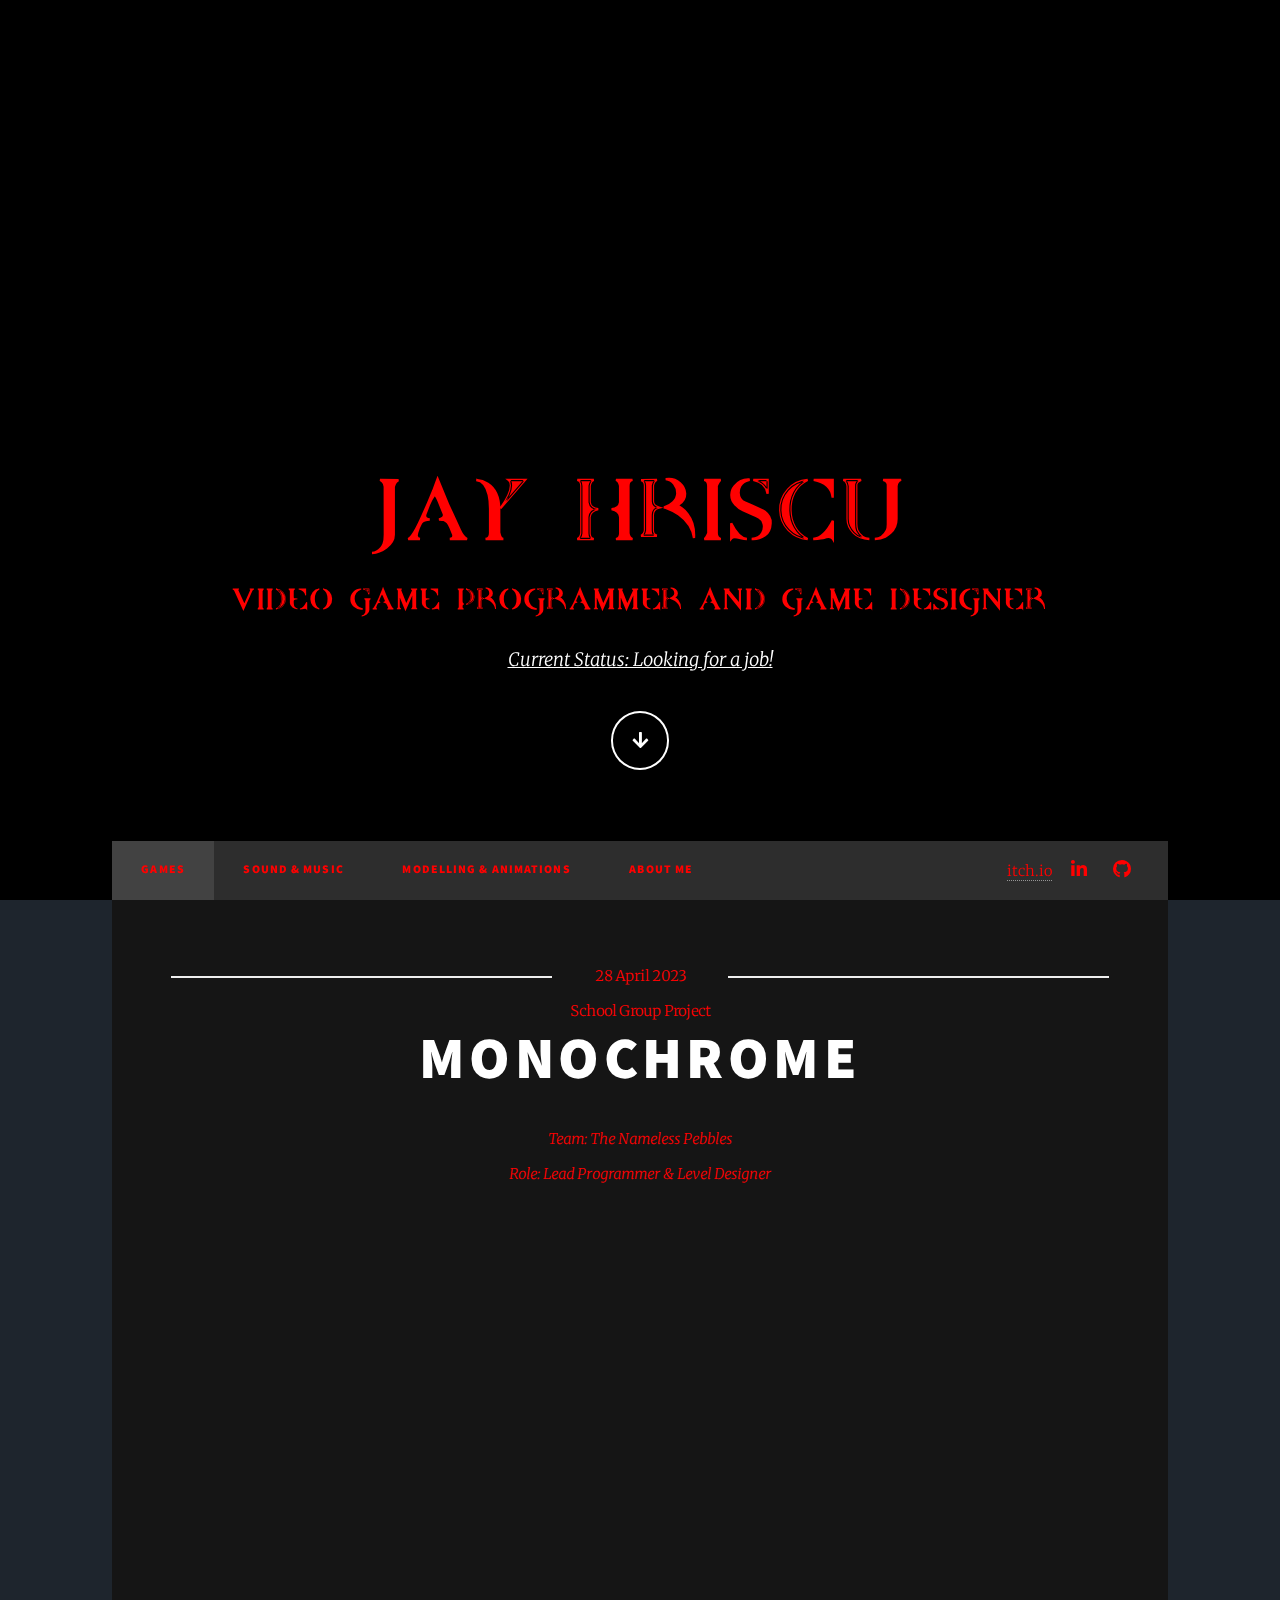
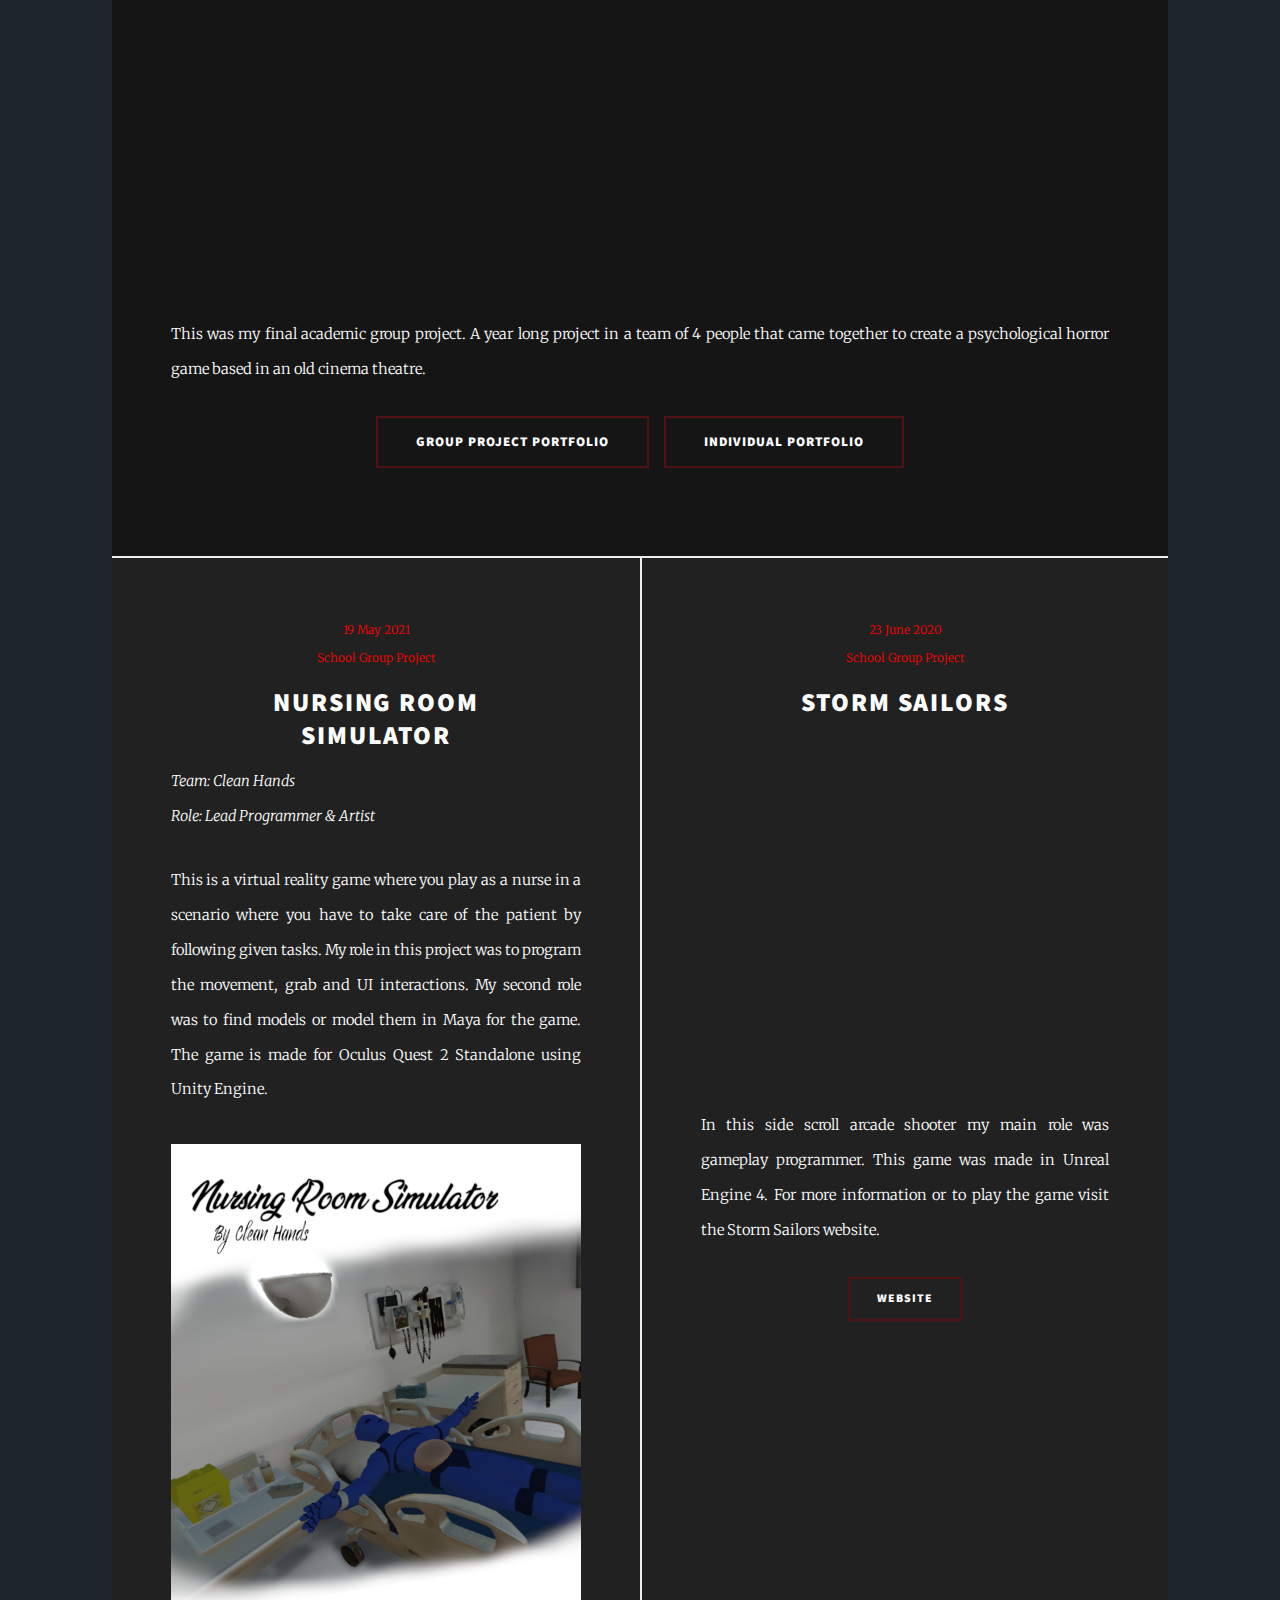
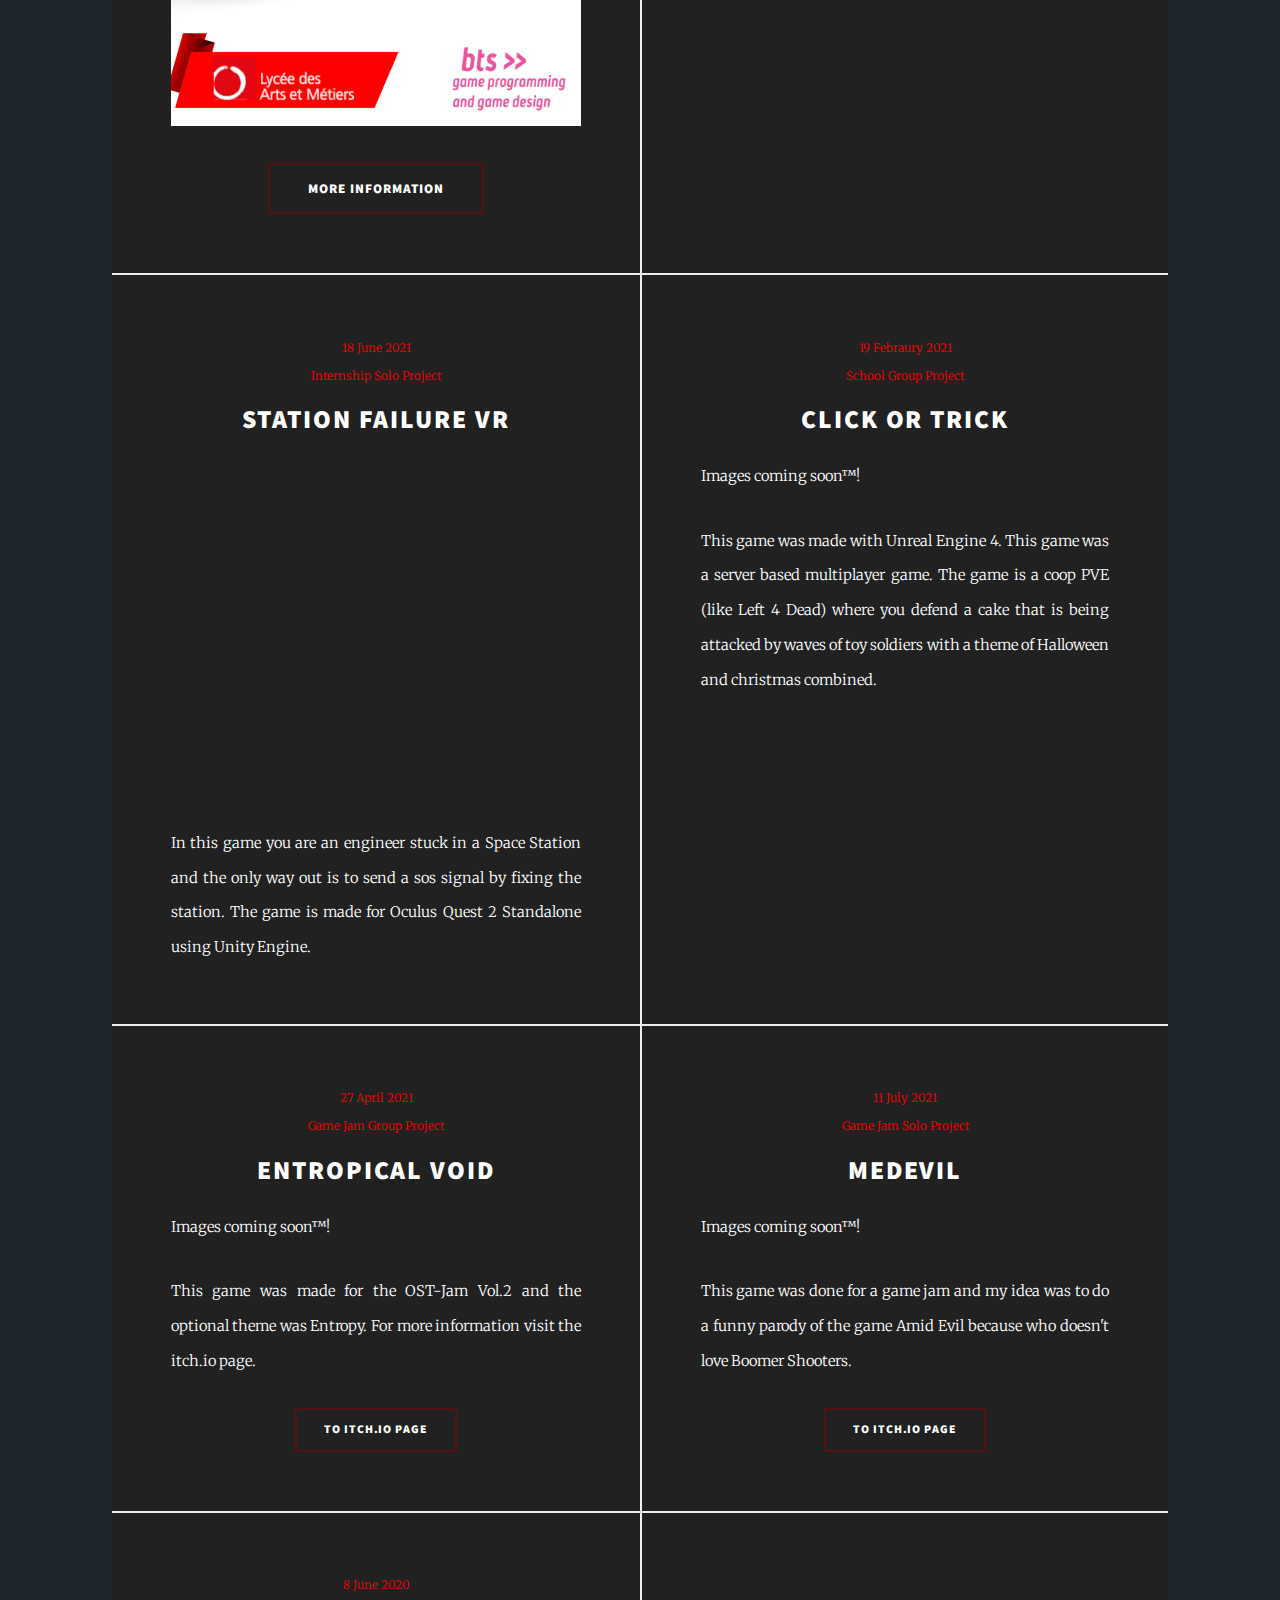
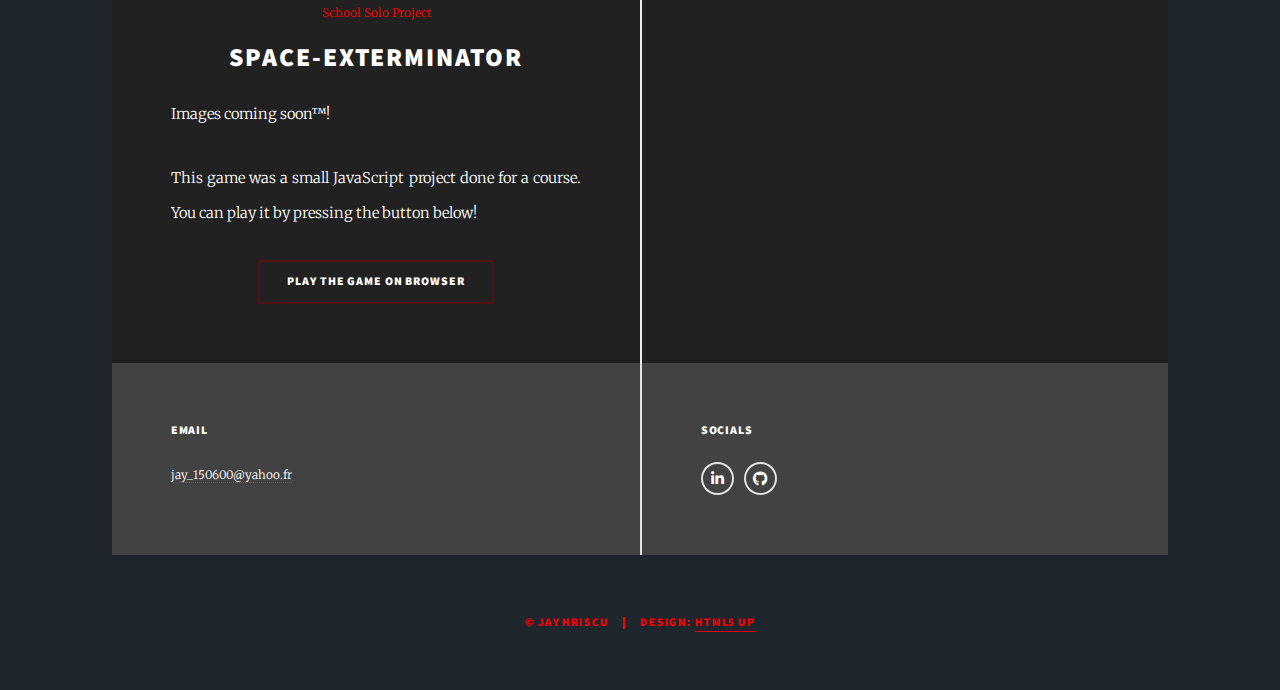
<file: index.html>
<!DOCTYPE HTML>
<!--
	Massively by HTML5 UP
	html5up.net | @ajlkn
	Free for personal and commercial use under the CCA 3.0 license (html5up.net/license)
-->
<html>
	<head>
		<title>Massively by HTML5 UP</title>
		<meta charset="utf-8" />
		<meta name="viewport" content="width=device-width, initial-scale=1, user-scalable=no" />
		<link rel="stylesheet" href="assets/css/main.css" />
		<noscript><link rel="stylesheet" href="assets/css/noscript.css" /></noscript>
	</head>
	<body class="is-preload">

		<!-- Wrapper -->
			<div id="wrapper">

				<!-- Intro -->
					<div id="intro">
						<h1 class="coolHeaderFont">JAY HRISCU</h1>
						<h2 class="coolHeaderFont">Video Game Programmer and Game Designer</h2>
						<p><u>Current Status: Looking for a job!</u></p>
						<ul class="actions">
							<li><a href="#header" class="button icon solid solo fa-arrow-down scrolly">Continue</a></li>
						</ul>
					</div>

				<!-- Header -->
					<header id="header">
						<p  class="logo coolHeaderFont">Portfolio</p>
					</header>

				<!-- Nav -->
					<nav id="nav">
						<ul class="links">
							<li class="active"><a href="index.html">Games</a></li>
							<li><a href="SoundMusic.html">Sound & Music</a></li>
							<li><a href="Art.html">Modelling & Animations</a></li>
							<li><a href="AboutMe.html">About Me</a></li>
						</ul>
						<ul class="icons">
							<li><a href="https://moustaicho.itch.io">itch.io</a></li>
							<li><a href="https://www.linkedin.com/in/jay-hriscu-426283222/" class="icon brands alt fa-linkedin-in"><span class="label">Linked In</span></a></li>
							<li><a href="https://github.com/Moustaicho" class="icon brands fa-github"><span class="label">GitHub</span></a></li>
						</ul>
					</nav>

				<!-- Main -->
					<div id="main">

						<!-- Featured Post -->
							<article class="post featured mainPage">
								<header class="major">
									<span class="date"  style="margin-bottom: 0 !important;">28 April 2023</span><span>School Group Project</span>
									<h2>Monochrome</h2>
									<p >
										Team: The Nameless Pebbles
										<br>
										Role: Lead Programmer & Level Designer
									</p>
								</header>
								<iframe class="image fit" width="1120" height="630" src="https://www.youtube.com/embed/eyWL_XO5xQw" title="YouTube video player" frameborder="0" allow="accelerometer; autoplay; clipboard-write; encrypted-media; gyroscope; picture-in-picture; web-share" allowfullscreen></iframe>
								<p style="color: white !important; font-style: normal !important; text-align: justify !important;">This was my final academic group project. A year long project in a team of 4 people that came together to create a psychological horror game based in an old cinema theatre.</p>
								<ul class="actions special">
									<li><a href="https://mahara.dkit.ie/view/view.php?t=u9fVWi1MPBmxEAKXtHny" class="button large">Group Project Portfolio</a></li>
									<li><a href="https://mahara.dkit.ie/view/view.php?t=BaCINezxDiXgY6yM7WZl" class="button large">Individual Portfolio</a></li>
								</ul>
							</article>

						<!-- Posts -->
							<section class="posts">
								<article>
									<header>
										<span class="date">19 May 2021<br>School Group Project</span>
										<h2>Nursing Room<br />
											Simulator</h2>
											<p >
												Team: Clean Hands
												<br>
												Role: Lead Programmer & Artist
											</p>
											<p style="color: white !important; font-style: normal !important; text-align: justify !important;">This is a virtual reality game where you play as a nurse in a scenario where you have to take care of the patient by following given tasks. My role in this project was to program the movement, grab and UI interactions. My second role was to find models or model them in Maya for the game. The game is made for Oculus Quest 2 Standalone using Unity Engine.</p>
										</header>
										<img class="image fit" src="images/Nursing-Room-Simulator.png" alt="Nursing-Room-Simulator" />
										<ul class="actions special">
											<li><a href="https://portfolio.btshub.lu/?p=1098" class="button large">More Information</a></li>
										</ul>
								</article>
								<article>
									<header>
										<span class="date">23 June 2020 <br>School Group Project</span>
										<h2>Storm Sailors</h2>
									</header>
									<iframe class="image fit" width="560" height="315" src="https://www.youtube.com/embed/POXHeI1U5hk" title="YouTube video player" frameborder="0" allow="accelerometer; autoplay; clipboard-write; encrypted-media; gyroscope; picture-in-picture" allowfullscreen></iframe>
									<p>In this side scroll arcade shooter my main role was gameplay programmer. This game was made in Unreal Engine 4. For more information or to play the game visit the Storm Sailors website.</p>
									<ul class="actions special">
										<li><a href="https://students.btsi.lu/hrija/StormSailors/index.php?page=home" class="button">Website</a></li>
									</ul>
								</article>
								<article>
									<header>
										<span class="date">18 June 2021 <br>Internship Solo Project</span>
										<h2>Station Failure VR</h2>
									</header>
									<iframe class="image fit" width="560" height="315" src="https://www.youtube.com/embed/Z0IE5qsT05I" title="YouTube video player" frameborder="0" allow="accelerometer; autoplay; clipboard-write; encrypted-media; gyroscope; picture-in-picture" allowfullscreen></iframe>
									<p>In this game you are an engineer stuck in a Space Station and the only way out is to send a sos signal by fixing the station. The game is made for Oculus Quest 2 Standalone using Unity Engine.</p>
								</article>
								<article>
									<header>
										<span class="date">19 Febraury 2021 <br>School Group Project</span>
										<h2>Click Or Trick</h2>
									</header>
									<p>Images coming soon&trade;!</p>
									<p>This game was made with Unreal Engine 4. This game was a server based multiplayer game. The game is a coop PVE (like Left 4 Dead) where you defend a cake that is being attacked by waves of toy soldiers with a theme of Halloween and christmas combined.</p>
								</article>
								<article>
									<header>
										<span class="date">27 April 2021 <br>Game Jam Group Project</span>
										<h2>Entropical Void</h2>
									</header>
									<p>Images coming soon™!</p>
									<p>This game was made for the OST-Jam Vol.2 and the optional theme was Entropy. For more information visit the itch.io page.</p>
									<ul class="actions special">
										<li><a href="https://wunizio.itch.io/entropical-void" class="button">To itch.io page</a></li>
									</ul>
								</article>
								<article>
									<header>
										<span class="date">11 July 2021 <br>Game Jam Solo Project</span>
										<h2>MedEvil</h2>
									</header>
									<p>Images coming soon™!</p>
									<p>This game was done for a game jam and my idea was to do a funny parody of the game Amid Evil because who doesn't love Boomer Shooters.</p>
									<ul class="actions special">
										<li><a href="https://moustaicho.itch.io/medevil" class="button">To itch.io page</a></li>
									</ul>
								</article>
								<article>
									<header>
										<span class="date">8 June 2020 <br>School Solo Project</span>
										<h2>Space-Exterminator</h2>
									</header>
									<p>Images coming soon™!</p>
									<p>This game was a small JavaScript project done for a course. You can play it by pressing the button below!</p>
									<ul class="actions special">
										<li><a href="https://students.btsi.lu/hrija/Space-Exterminator/" class="button">Play the game on browser</a></li>
									</ul>
								</article>
								<article></article>
							</section>

						<!-- Footer 
							<footer>
							</footer>
						-->
					</div>

				<!-- Footer -->
					<footer id="footer">
						<section>
							<section>
								<h3>Email</h3>
								<p><a href="mailto: jay_150600@yahoo.fr">jay_150600@yahoo.fr</a></p>
							</section>
						</section>
						<section>
							<h3>Socials</h3>
							<ul class="icons alt">
								<li><a href="https://www.linkedin.com/in/jay-hriscu-426283222/" class="icon brands alt fa-linkedin-in"><span class="label">Linked In</span></a></li>
								<li><a href="https://github.com/Moustaicho" class="icon brands fa-github"><span class="label">GitHub</span></a></li>
							</ul>
						</section>
					</footer>

				<!-- Copyright -->
					<div id="copyright">
						<ul><li>&copy; Jay Hriscu</li><li>Design: <a href="https://html5up.net">HTML5 UP</a></li></ul>
					</div>

			</div>

		<!-- Scripts -->
			<script src="assets/js/jquery.min.js"></script>
			<script src="assets/js/jquery.scrollex.min.js"></script>
			<script src="assets/js/jquery.scrolly.min.js"></script>
			<script src="assets/js/browser.min.js"></script>
			<script src="assets/js/breakpoints.min.js"></script>
			<script src="assets/js/util.js"></script>
			<script src="assets/js/main.js"></script>

	</body>
</html>
</file>
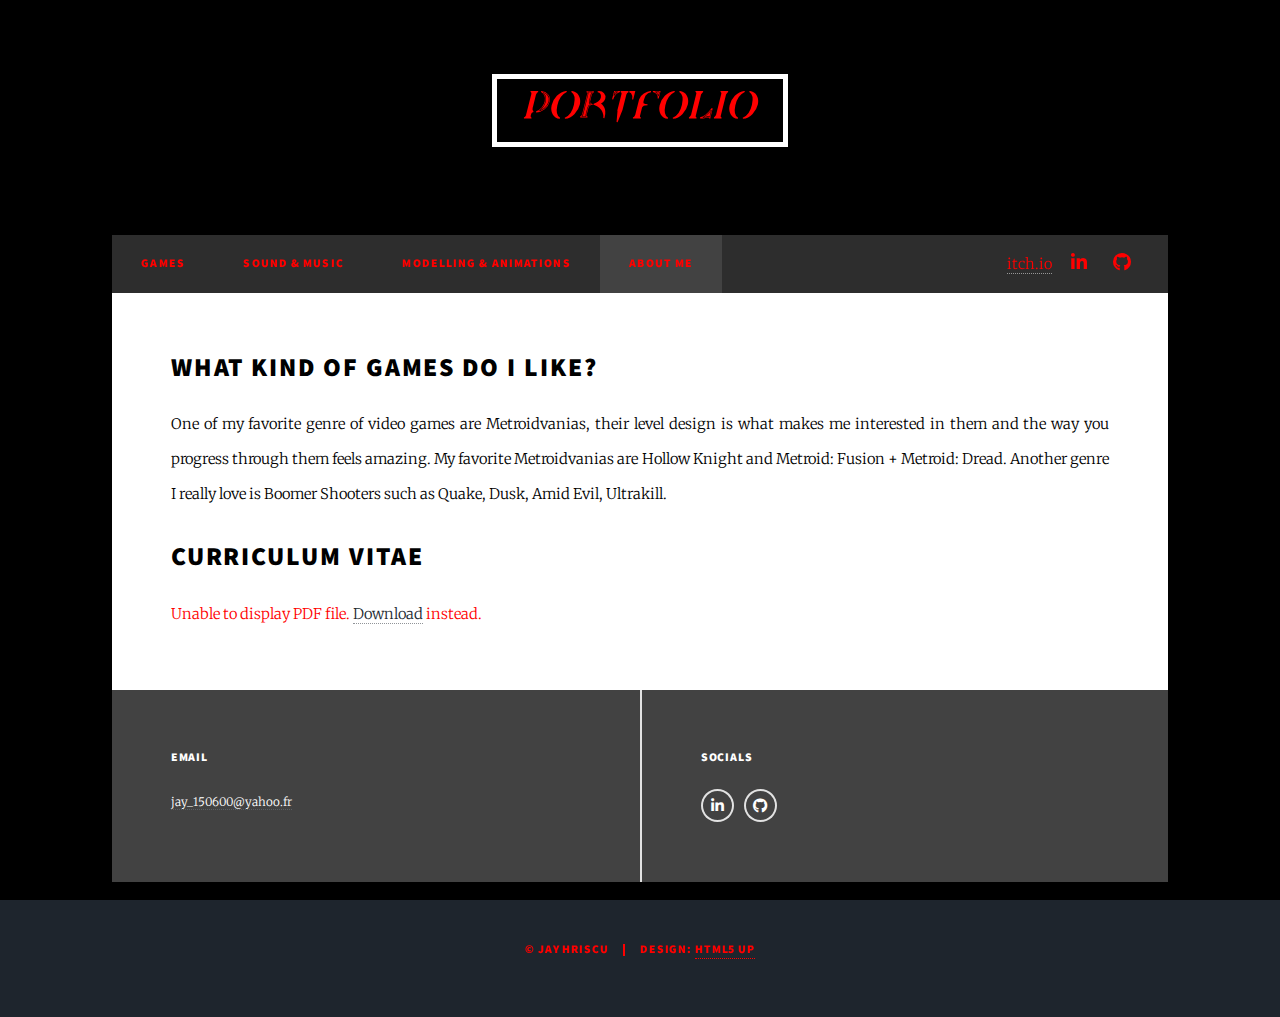
<file: AboutMe.html>
<!DOCTYPE HTML>
<!--
	Massively by HTML5 UP
	html5up.net | @ajlkn
	Free for personal and commercial use under the CCA 3.0 license (html5up.net/license)
-->
<html>
	<head>
		<title>Massively by HTML5 UP</title>
		<meta charset="utf-8" />
		<meta name="viewport" content="width=device-width, initial-scale=1, user-scalable=no" />
		<link rel="stylesheet" href="assets/css/main.css" />
		<noscript><link rel="stylesheet" href="assets/css/noscript.css" /></noscript>
	</head>
	<body class="is-preload">

		<!-- Wrapper -->
			<div id="wrapper" class="fade-in">


				<!-- Header -->
					<header id="header">
						<p  class="logo coolHeaderFont">Portfolio</p>
					</header>

				<!-- Nav -->
					<nav id="nav">
						<ul class="links">
							<li><a href="index.html">Games</a></li>
							<li><a href="SoundMusic.html">Sound & Music</a></li>
							<li><a href="Art.html">Modelling & Animations</a></li>
							<li class="active"><a href="AboutMe.html">About Me</a></li>
						</ul>
						<ul class="icons">
							<li><a href="https://moustaicho.itch.io">itch.io</a></li>
							<li><a href="https://www.linkedin.com/in/jay-hriscu-426283222/" class="icon brands alt fa-linkedin-in"><span class="label">Linked In</span></a></li>
							<li><a href="https://github.com/Moustaicho" class="icon brands fa-github"><span class="label">GitHub</span></a></li>
						</ul>
					</nav>

				<!-- Main -->
					<div id="main">
						<section>
							<h2 style="color: black;">What kind of games do I like?</h2>
							<p style="color: black;">One of my favorite genre of video games are Metroidvanias, their level design is what makes me interested in them and the way you progress through them feels amazing. 
								My favorite Metroidvanias are Hollow Knight and Metroid: Fusion + Metroid: Dread. Another genre I really love is Boomer Shooters such as Quake, Dusk, Amid Evil, Ultrakill.</p>
							<h2 style="color: black;">Curriculum Vitae</h2>
								<object data="./images/Hriscu-Jay_CV.pdf" type="application/pdf" width="100%" height="1000px">
									<p style="color: red;">Unable to display PDF file. <a href="./images/Hriscu-Jay_CV.pdf">Download</a> instead.</p>
								</object>
						</section>
						
					</div>

				<!-- Footer -->
					<footer id="footer">
						<section>
							<section>
								<h3>Email</h3>
								<p><a href="mailto: jay_150600@yahoo.fr">jay_150600@yahoo.fr</a></p>
							</section>
						</section>
						<section>
							<h3>Socials</h3>
							<ul class="icons alt">
								<li><a href="https://www.linkedin.com/in/jay-hriscu-426283222/" class="icon brands alt fa-linkedin-in"><span class="label">Linked In</span></a></li>
								<li><a href="https://github.com/Moustaicho" class="icon brands fa-github"><span class="label">GitHub</span></a></li>
							</ul>
						</section>
					</footer>

				<!-- Copyright -->
					<div id="copyright">
						<ul><li>&copy; Jay Hriscu</li><li>Design: <a href="https://html5up.net">HTML5 UP</a></li></ul>
					</div>

			</div>

		<!-- Scripts -->
			<script src="assets/js/jquery.min.js"></script>
			<script src="assets/js/jquery.scrollex.min.js"></script>
			<script src="assets/js/jquery.scrolly.min.js"></script>
			<script src="assets/js/browser.min.js"></script>
			<script src="assets/js/breakpoints.min.js"></script>
			<script src="assets/js/util.js"></script>
			<script src="assets/js/main.js"></script>

	</body>
</html>
</file>
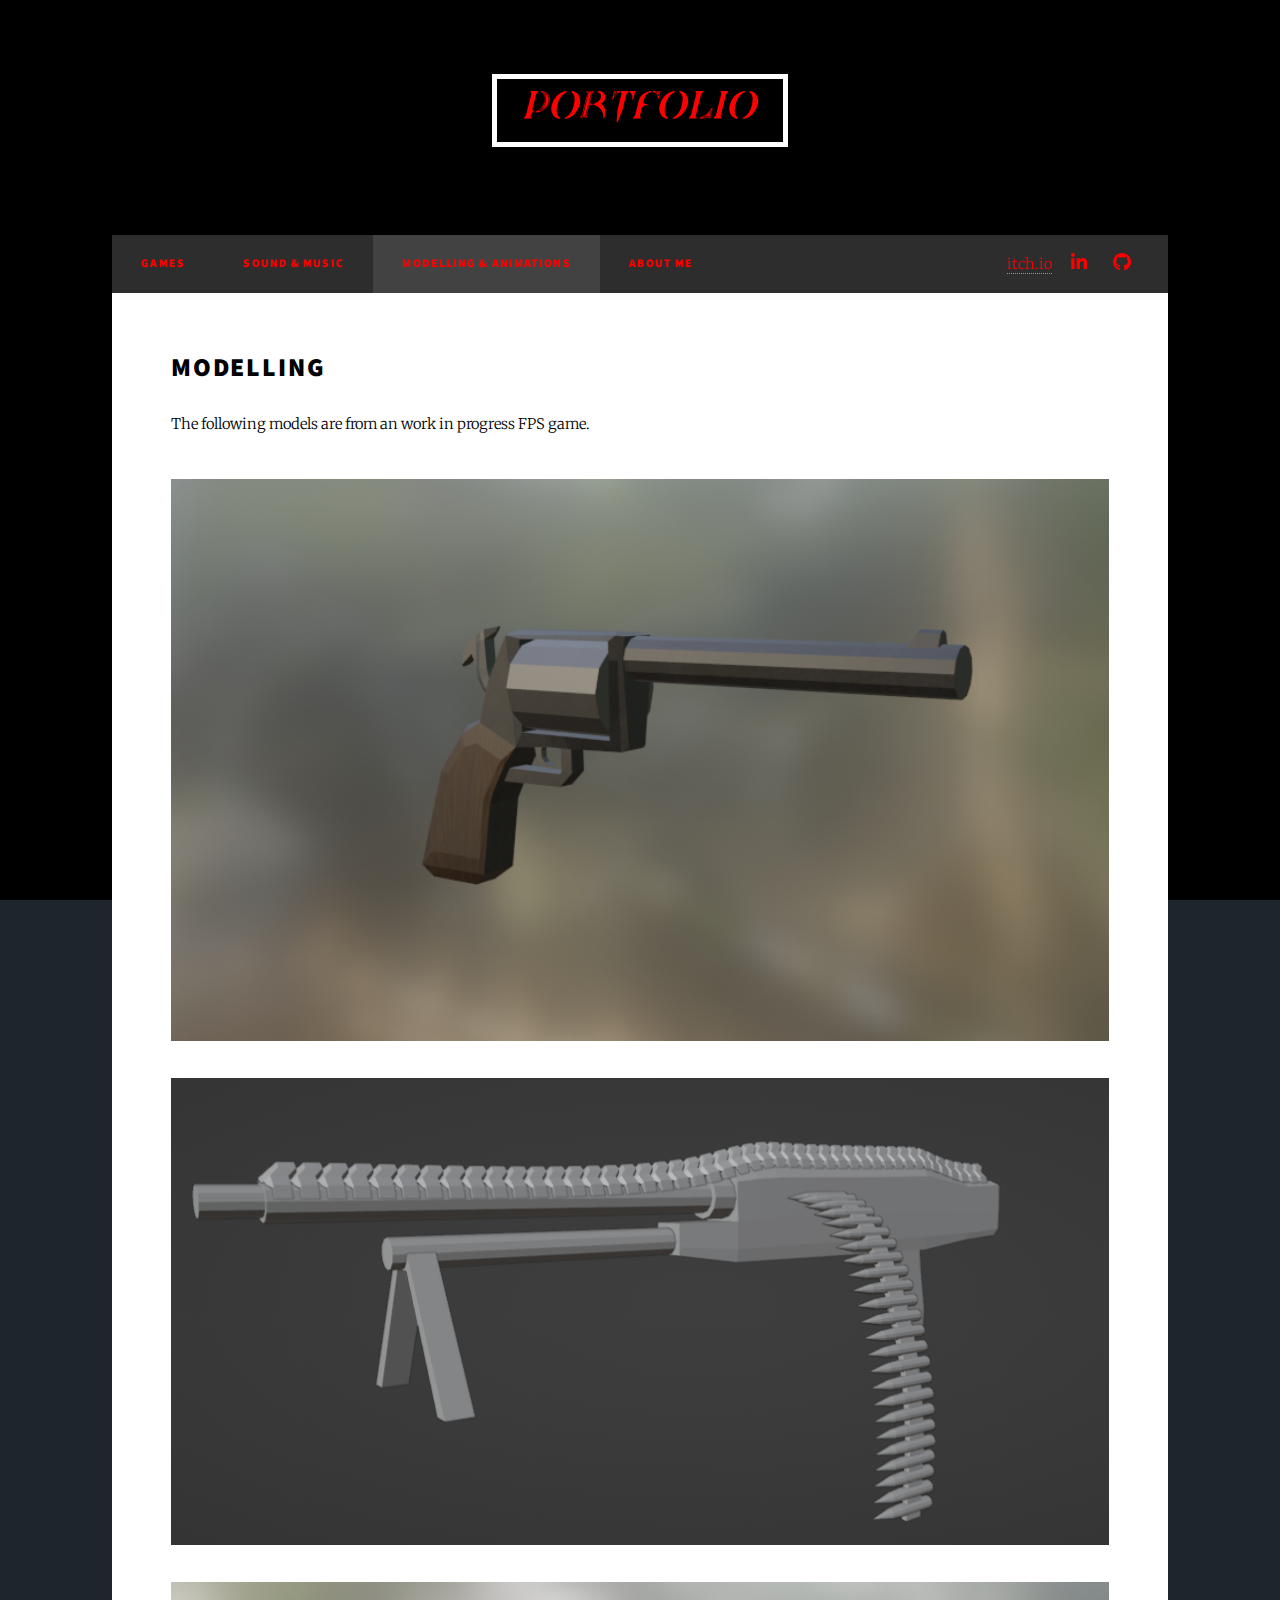
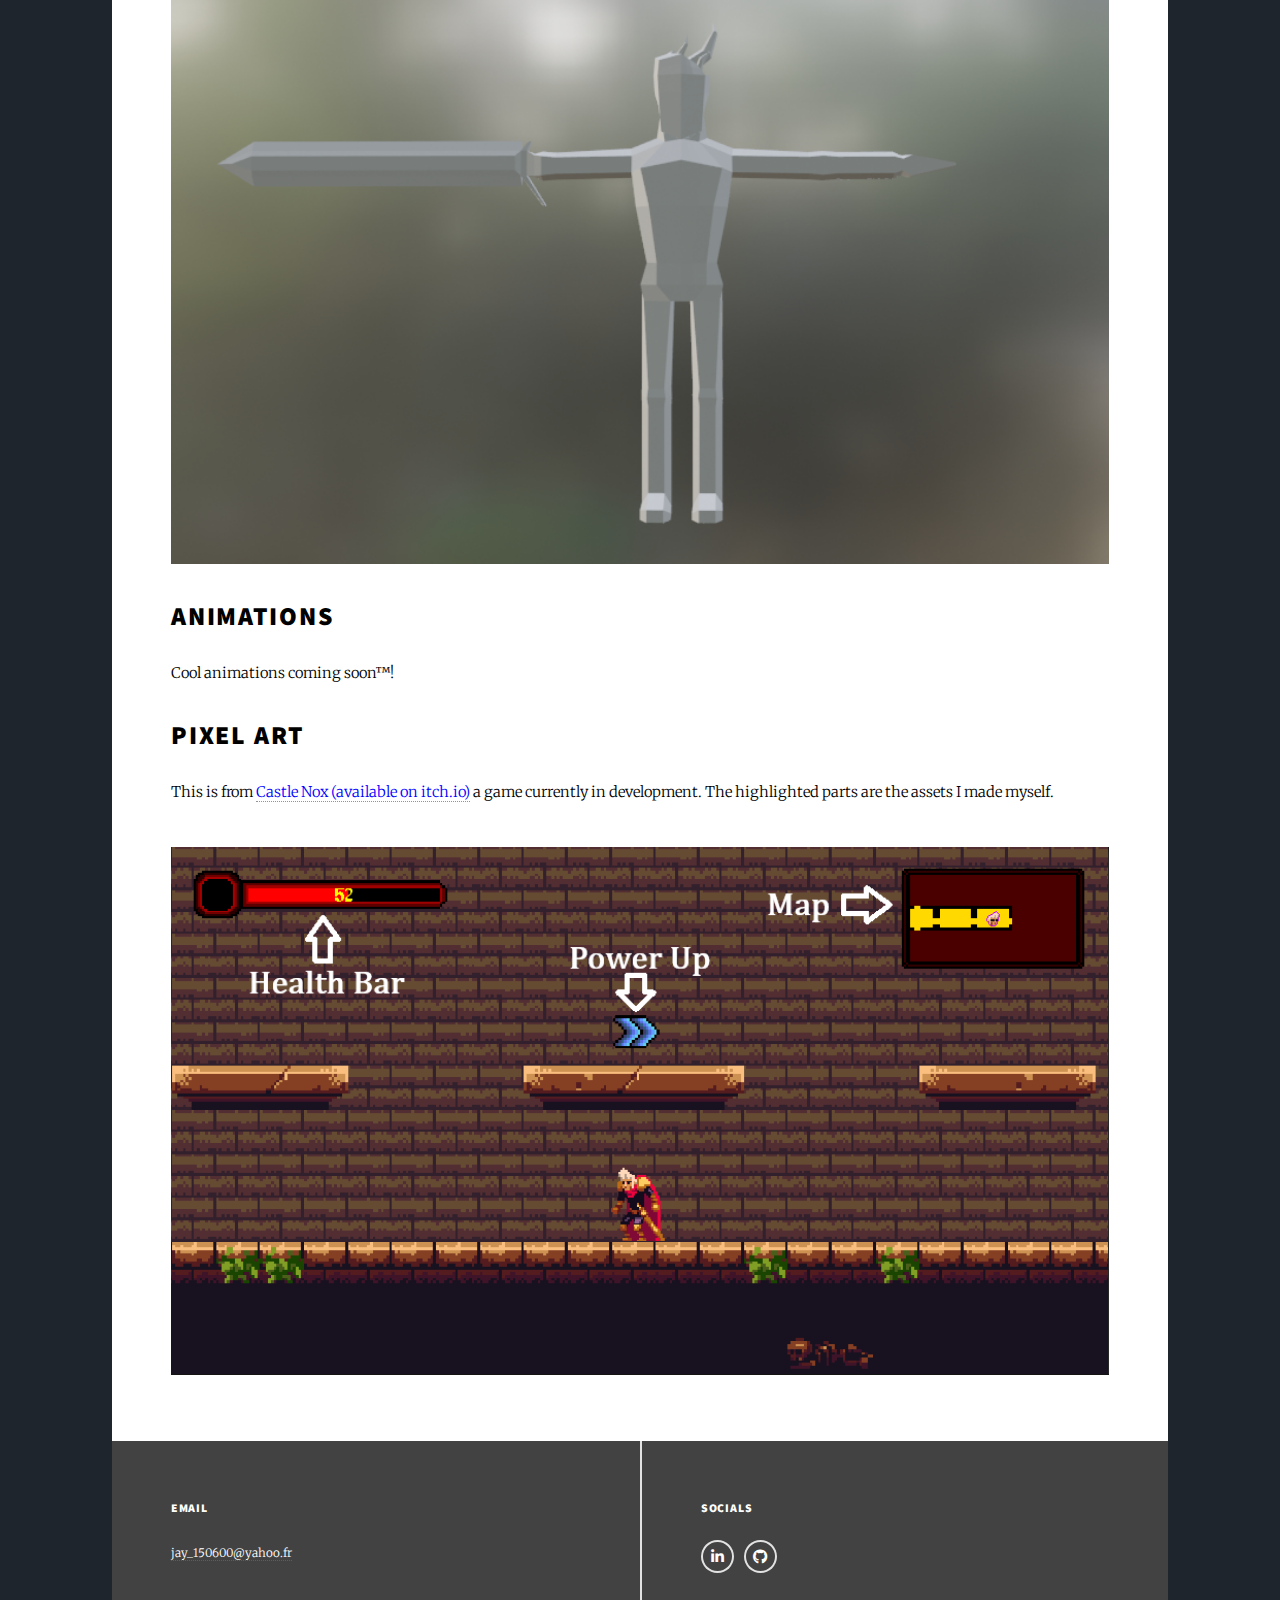
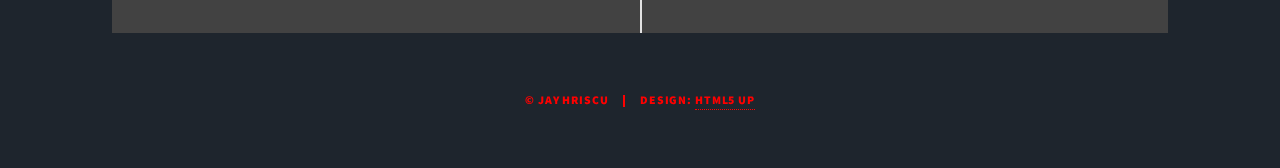
<file: Art.html>
<!DOCTYPE HTML>
<!--
	Massively by HTML5 UP
	html5up.net | @ajlkn
	Free for personal and commercial use under the CCA 3.0 license (html5up.net/license)
-->
<html>
	<head>
		<title>Massively by HTML5 UP</title>
		<meta charset="utf-8" />
		<meta name="viewport" content="width=device-width, initial-scale=1, user-scalable=no" />
		<link rel="stylesheet" href="assets/css/main.css" />
		<noscript><link rel="stylesheet" href="assets/css/noscript.css" /></noscript>
	</head>
	<body class="is-preload">

		<!-- Wrapper -->
			<div id="wrapper" class="fade-in">


				<!-- Header -->
					<header id="header">
						<p  class="logo coolHeaderFont">Portfolio</p>
					</header>

				<!-- Nav -->
					<nav id="nav">
						<ul class="links">
							<li><a href="index.html">Games</a></li>
							<li><a href="SoundMusic.html">Sound & Music</a></li>
							<li class="active"><a href="Art.html">Modelling & Animations</a></li>
							<li><a href="AboutMe.html">About Me</a></li>
						</ul>
						<ul class="icons">
							<li><a href="https://moustaicho.itch.io">itch.io</a></li>
							<li><a href="https://www.linkedin.com/in/jay-hriscu-426283222/" class="icon brands alt fa-linkedin-in"><span class="label">Linked In</span></a></li>
							<li><a href="https://github.com/Moustaicho" class="icon brands fa-github"><span class="label">GitHub</span></a></li>
						</ul>
					</nav>

				<!-- Main -->
					<div id="main">
						<section>
							<h2 style="color: black;">Modelling</h2>
							<p style="color: black;">The following models are from an work in progress FPS game.</p>
							<img class="image fit" src="./images/revolver.png" alt="Revolver">
							<img class="image fit" src="./images/machinegun.png" alt="Machine Gun">
							<img class="image fit" src="./images/enemy-prototype.png" alt="Enemy Prototype">
							<h2 style="color: black;">Animations</h2>
							<p style="color: black;">Cool animations coming soon™!</p>
							<h2 style="color: black;">Pixel Art</h2>
							<p style="color: black;">This is from <a style="color: blue;" href="https://moustaicho.itch.io/castle-nox" >Castle Nox (available on itch.io)</a> a game currently in development. The highlighted parts are the assets I made myself.</p>
							<img class="image fit" src="./images/pixel-art.png" alt="Pixel Art">
						</section>
						
					</div>

				<!-- Footer -->
					<footer id="footer">
						<section>
							<section>
								<h3>Email</h3>
								<p><a href="mailto: jay_150600@yahoo.fr">jay_150600@yahoo.fr</a></p>
							</section>
						</section>
						<section>
							<h3>Socials</h3>
							<ul class="icons alt">
								<li><a href="https://www.linkedin.com/in/jay-hriscu-426283222/" class="icon brands alt fa-linkedin-in"><span class="label">Linked In</span></a></li>
								<li><a href="https://github.com/Moustaicho" class="icon brands fa-github"><span class="label">GitHub</span></a></li>
							</ul>
						</section>
					</footer>

				<!-- Copyright -->
					<div id="copyright">
						<ul><li>&copy; Jay Hriscu</li><li>Design: <a href="https://html5up.net">HTML5 UP</a></li></ul>
					</div>

			</div>

		<!-- Scripts -->
			<script src="assets/js/jquery.min.js"></script>
			<script src="assets/js/jquery.scrollex.min.js"></script>
			<script src="assets/js/jquery.scrolly.min.js"></script>
			<script src="assets/js/browser.min.js"></script>
			<script src="assets/js/breakpoints.min.js"></script>
			<script src="assets/js/util.js"></script>
			<script src="assets/js/main.js"></script>

	</body>
</html>
</file>
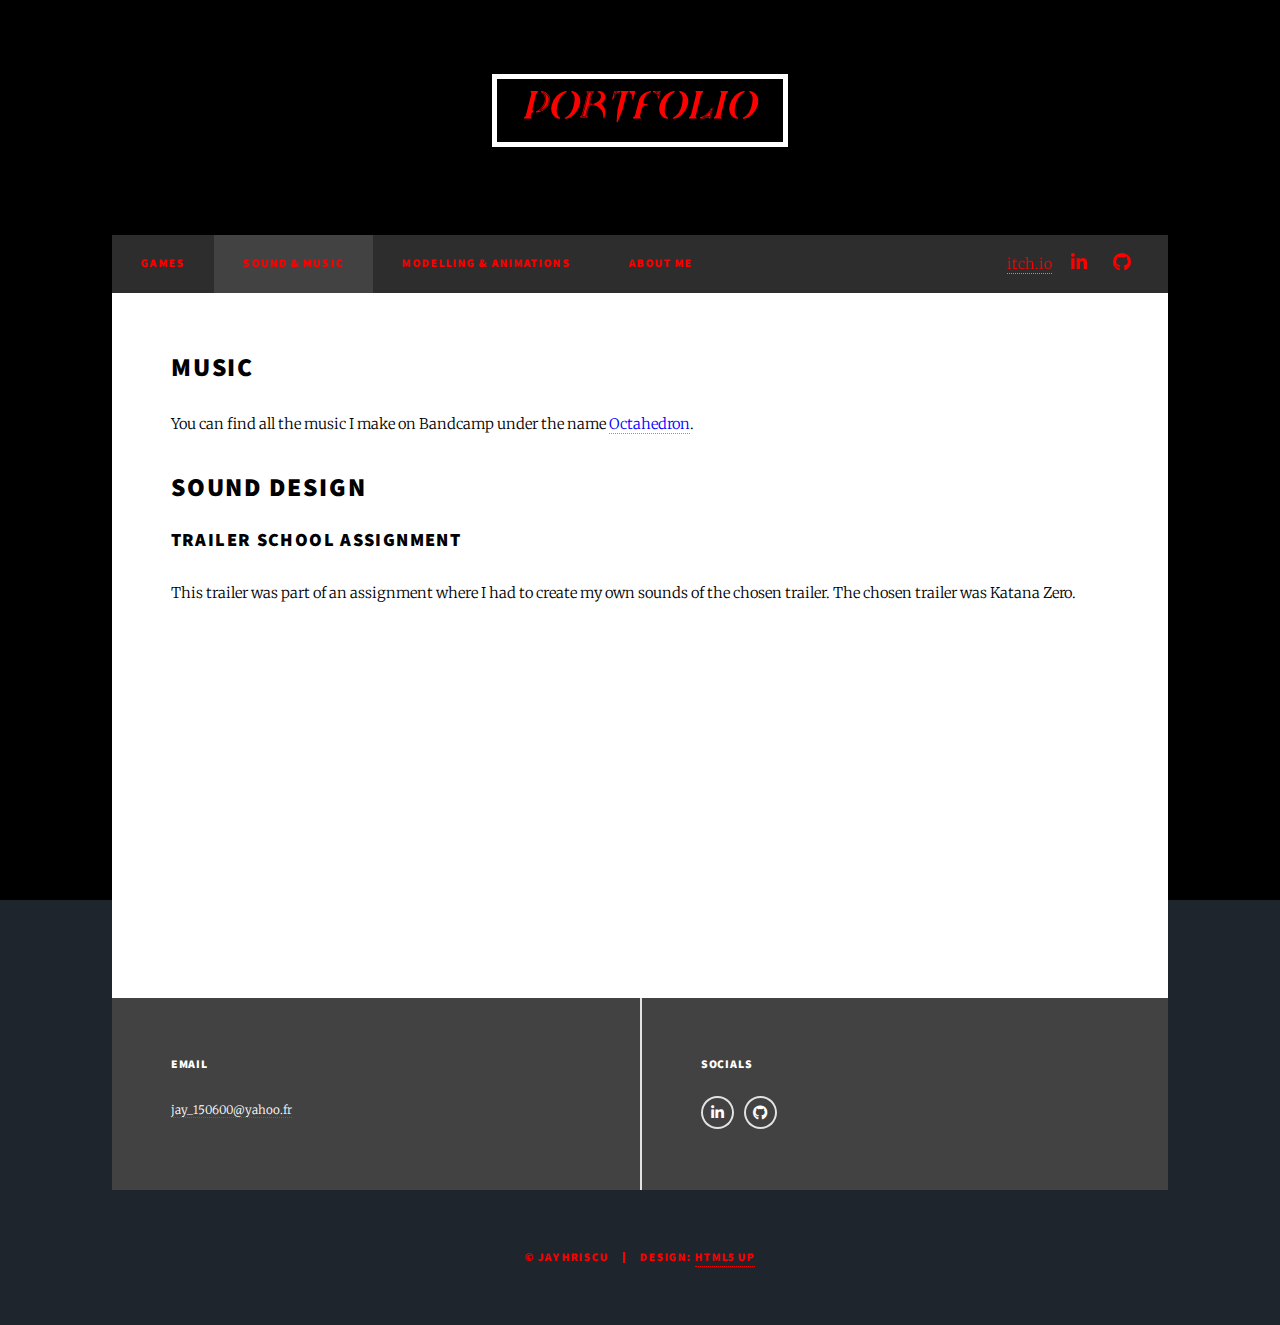
<file: SoundMusic.html>
<!DOCTYPE HTML>
<!--
	Massively by HTML5 UP
	html5up.net | @ajlkn
	Free for personal and commercial use under the CCA 3.0 license (html5up.net/license)
-->
<html>
	<head>
		<title>Massively by HTML5 UP</title>
		<meta charset="utf-8" />
		<meta name="viewport" content="width=device-width, initial-scale=1, user-scalable=no" />
		<link rel="stylesheet" href="assets/css/main.css" />
		<noscript><link rel="stylesheet" href="assets/css/noscript.css" /></noscript>
	</head>
	<body class="is-preload">

		<!-- Wrapper -->
			<div id="wrapper" class="fade-in">


				<!-- Header -->
					<header id="header">
						<p  class="logo coolHeaderFont">Portfolio</p>
					</header>

				<!-- Nav -->
					<nav id="nav">
						<ul class="links">
							<li><a href="index.html">Games</a></li>
							<li class="active"><a href="SoundMusic.html">Sound & Music</a></li>
							<li><a href="Art.html">Modelling & Animations</a></li>
							<li><a href="AboutMe.html">About Me</a></li>
						</ul>
						<ul class="icons">
							<li><a href="https://moustaicho.itch.io">itch.io</a></li>
							<li><a href="https://www.linkedin.com/in/jay-hriscu-426283222/" class="icon brands alt fa-linkedin-in"><span class="label">Linked In</span></a></li>
							<li><a href="https://github.com/Moustaicho" class="icon brands fa-github"><span class="label">GitHub</span></a></li>
						</ul>
					</nav>

				<!-- Main -->
					<div id="main">
						<section>
							<h2 style="color: black;">Music</h2>
							<p style="color: black;">You can find all the music I make on Bandcamp under the name <a style="color: blue;" href="https://octahedron8.bandcamp.com/music">Octahedron</a>.</p>
							
							<h2 style="color: black;">Sound Design</h2>
							<h3 style="color: black;">Trailer School Assignment</h3>
							<p style="color: black;">This trailer was part of an assignment where I had to create my own sounds of the chosen trailer. The chosen trailer was Katana Zero.</p>
							<iframe width="560" height="315" src="https://www.youtube.com/embed/LBZqRPSB-vA" title="YouTube video player" frameborder="0" allow="accelerometer; autoplay; clipboard-write; encrypted-media; gyroscope; picture-in-picture" allowfullscreen></iframe>
						</section>
						
					</div>

				<!-- Footer -->
					<footer id="footer">
						<section>
							<section>
								<h3>Email</h3>
								<p><a href="mailto: jay_150600@yahoo.fr">jay_150600@yahoo.fr</a></p>
							</section>
						</section>
						<section>
							<h3>Socials</h3>
							<ul class="icons alt">
								<li><a href="https://www.linkedin.com/in/jay-hriscu-426283222/" class="icon brands alt fa-linkedin-in"><span class="label">Linked In</span></a></li>
								<li><a href="https://github.com/Moustaicho" class="icon brands fa-github"><span class="label">GitHub</span></a></li>
							</ul>
						</section>
					</footer>

				<!-- Copyright -->
					<div id="copyright">
						<ul><li>&copy; Jay Hriscu</li><li>Design: <a href="https://html5up.net">HTML5 UP</a></li></ul>
					</div>

			</div>

		<!-- Scripts -->
			<script src="assets/js/jquery.min.js"></script>
			<script src="assets/js/jquery.scrollex.min.js"></script>
			<script src="assets/js/jquery.scrolly.min.js"></script>
			<script src="assets/js/browser.min.js"></script>
			<script src="assets/js/breakpoints.min.js"></script>
			<script src="assets/js/util.js"></script>
			<script src="assets/js/main.js"></script>

	</body>
</html>
</file>
<file: assets/css/main.css>
@import url(fontawesome-all.min.css);
@import url("https://fonts.googleapis.com/css?family=Merriweather:300,700,300italic,700italic|Source+Sans+Pro:900");

/*
	Massively by HTML5 UP
	html5up.net | @ajlkn
	Free for personal and commercial use under the CCA 3.0 license (html5up.net/license)
*/

html, body, div, span, applet, object,
iframe, h1, h2, h3, h4, h5, h6, p, blockquote,
pre, a, abbr, acronym, address, big, cite,
code, del, dfn, em, img, ins, kbd, q, s, samp,
small, strike, strong, sub, sup, tt, var, b,
u, i, center, dl, dt, dd, ol, ul, li, fieldset,
form, label, legend, table, caption, tbody,
tfoot, thead, tr, th, td, article, aside,
canvas, details, embed, figure, figcaption,
footer, header, hgroup, menu, nav, output, ruby,
section, summary, time, mark, audio, video {
	margin: 0;
	padding: 0;
	border: 0;
	font-size: 100%;
	font: inherit;
	vertical-align: baseline;}

article, aside, details, figcaption, figure,
footer, header, hgroup, menu, nav, section {
	display: block;}

body {
	line-height: 1;
}

ol, ul {
	list-style: none;
}

blockquote, q {
	quotes: none;
}

	blockquote:before, blockquote:after, q:before, q:after {
		content: '';
		content: none;
	}

table {
	border-collapse: collapse;
	border-spacing: 0;
}

body {
	-webkit-text-size-adjust: none;
}

mark {
	background-color: transparent;
	color: inherit;
}

input::-moz-focus-inner {
	border: 0;
	padding: 0;
}

input, select, textarea {
	-moz-appearance: none;
	-webkit-appearance: none;
	-ms-appearance: none;
	appearance: none;
}
/* My Custom stuff */
.pdfContainer{
	position: relative;
    width: 100%;
    height: 0;
    padding-bottom: 100%;
}

.pdf{
	position: absolute;
    top: 0;
    left: 0;
    width: 100%;
    height: 100%;
}

.bigImage{
	width: 60% !important; 
	height: 60% !important;
	margin-left: auto !important;
	margin-right: auto !important;
}
.coolHeaderFont{
	font-family: "Quake", sans-serif !important;
	color: rgb(255, 0, 0) !important;
}

.mainPage{
	background-color: rgb(21, 21, 21);
	color: red;
}

/* Custom Fonts */
@font-face {
    font-family: "Metal";
    src: url("../webfonts/Metal-Arhythmetic.woff") format('woff');
}

@font-face {
    font-family: "Quake";
    src: url("../webfonts/dpquake_.ttf");
}

/* Basic */

	@-ms-viewport {
		width: device-width;
	}

	body {
		-ms-overflow-style: scrollbar;
	}

	@media screen and (max-width: 480px) {

		html, body {
			min-width: 320px;
		}

	}

	html {
		box-sizing: border-box;
	}

	*, *:before, *:after {
		box-sizing: inherit;
	}

	body {
		background-color: #1e252d;
	}

		body.is-preload *, body.is-preload *:before, body.is-preload *:after {
			-moz-animation: none !important;
			-webkit-animation: none !important;
			-ms-animation: none !important;
			animation: none !important;
			-moz-transition: none !important;
			-webkit-transition: none !important;
			-ms-transition: none !important;
			transition: none !important;
		}

/* Type */

	html {
		font-size: 16pt;
	}

		@media screen and (max-width: 1680px) {

			html {
				font-size: 12pt;
			}

		}

		@media screen and (max-width: 1280px) {

			html {
				font-size: 11pt;
			}

		}

		@media screen and (max-width: 360px) {

			html {
				font-size: 10pt;
			}

		}

	body {
		color: #ffffff;
	}

	body, input, select, textarea {
		font-family: "Merriweather", Georgia, serif;
		font-weight: 300;
		font-size: 1rem;
		line-height: 2.375;
	}

	a {
		-moz-transition: color 0.2s ease-in-out, background-color 0.2s ease-in-out, border-color 0.2s ease-in-out, box-shadow 0.2s ease-in-out;
		-webkit-transition: color 0.2s ease-in-out, background-color 0.2s ease-in-out, border-color 0.2s ease-in-out, box-shadow 0.2s ease-in-out;
		-ms-transition: color 0.2s ease-in-out, background-color 0.2s ease-in-out, border-color 0.2s ease-in-out, box-shadow 0.2s ease-in-out;
		transition: color 0.2s ease-in-out, background-color 0.2s ease-in-out, border-color 0.2s ease-in-out, box-shadow 0.2s ease-in-out;
		border-bottom: dotted 1px;
		text-decoration: none;
	}

		a:hover {
			border-bottom-color: transparent;
		}

	strong, b {
		font-weight: 600;
	}

	em, i {
		font-style: italic;
	}

	p {
		text-align: justify;
		margin: 0 0 2rem 0;
	}

	h1, h2, h3, h4, h5, h6 {
		font-family: "Source Sans Pro", Helvetica, sans-serif;
		font-weight: 900;
		line-height: 1.5;
		letter-spacing: 0.075em;
		text-transform: uppercase;
		margin: 0 0 1rem 0;
	}

		h1 a, h2 a, h3 a, h4 a, h5 a, h6 a {
			border-bottom: 0;
			color: inherit;
			text-decoration: none;
		}

	h1 {
		font-size: 4rem;
		line-height: 1.1;
		margin: 0 0 2rem 0;
	}

	h2 {
		font-size: 1.75rem;
		line-height: 1.3;
		margin: 0 0 1.5rem 0;
	}

	h3 {
		font-size: 1.25rem;
		margin: 0 0 1.5rem 0;
	}

	h4 {
		font-size: 1rem;
	}

	h5 {
		font-size: 0.9rem;
	}

	h6 {
		font-size: 0.8rem;
	}

	sub {
		font-size: 0.8rem;
		position: relative;
		top: 0.5rem;
	}

	sup {
		font-size: 0.8rem;
		position: relative;
		top: -0.5rem;
	}

	blockquote {
		border-left: solid 4px;
		font-style: italic;
		margin: 0 0 2rem 0;
		padding: 0.5rem 0 0.5rem 2rem;
	}

	code {
		border: solid 2px;
		font-family: "Courier New", monospace;
		font-size: 0.9rem;
		margin: 0 0.25rem;
		padding: 0.25rem 0.65rem;
	}

	pre {
		-webkit-overflow-scrolling: touch;
		font-family: "Courier New", monospace;
		font-size: 0.9rem;
		margin: 0 0 2rem 0;
	}

		pre code {
			display: block;
			line-height: 1.75;
			padding: 1rem 1.5rem;
			overflow-x: auto;
		}

	hr {
		border: 0;
		border-bottom: solid 2px;
		margin: 3rem 0;
	}

		hr.major {
			margin: 5rem 0;
		}

	.align-left {
		text-align: left;
	}

	.align-center {
		text-align: center;
	}

	.align-right {
		text-align: right;
	}

	input, select, textarea {
		color: #212931;
	}

	a {
		color: #212931;
		border-bottom-color: rgba(33, 41, 49, 0.5);
	}

		a:hover {
			border-bottom-color: transparent;
			color: #ef1818 !important;
		}

	strong, b {
		color: #212931;
	}

	h1, h2, h3, h4, h5, h6 {
		color: #ffffff;
	}

	blockquote {
		border-left-color: #eeeeee;
	}

	code {
		background: rgba(220, 220, 220, 0.25);
		border-color: #eeeeee;
	}

	hr {
		border-bottom-color: #eeeeee;
	}

/* Row */

	.row {
		display: flex;
		flex-wrap: wrap;
		box-sizing: border-box;
		align-items: stretch;
	}

		.row > * {
			box-sizing: border-box;
		}

		.row.gtr-uniform > * > :last-child {
			margin-bottom: 0;
		}

		.row.aln-left {
			justify-content: flex-start;
		}

		.row.aln-center {
			justify-content: center;
		}

		.row.aln-right {
			justify-content: flex-end;
		}

		.row.aln-top {
			align-items: flex-start;
		}

		.row.aln-middle {
			align-items: center;
		}

		.row.aln-bottom {
			align-items: flex-end;
		}

		.row > .imp {
			order: -1;
		}

		.row > .col-1 {
			width: 8.33333%;
		}

		.row > .off-1 {
			margin-left: 8.33333%;
		}

		.row > .col-2 {
			width: 16.66667%;
		}

		.row > .off-2 {
			margin-left: 16.66667%;
		}

		.row > .col-3 {
			width: 25%;
		}

		.row > .off-3 {
			margin-left: 25%;
		}

		.row > .col-4 {
			width: 33.33333%;
		}

		.row > .off-4 {
			margin-left: 33.33333%;
		}

		.row > .col-5 {
			width: 41.66667%;
		}

		.row > .off-5 {
			margin-left: 41.66667%;
		}

		.row > .col-6 {
			width: 50%;
		}

		.row > .off-6 {
			margin-left: 50%;
		}

		.row > .col-7 {
			width: 58.33333%;
		}

		.row > .off-7 {
			margin-left: 58.33333%;
		}

		.row > .col-8 {
			width: 66.66667%;
		}

		.row > .off-8 {
			margin-left: 66.66667%;
		}

		.row > .col-9 {
			width: 75%;
		}

		.row > .off-9 {
			margin-left: 75%;
		}

		.row > .col-10 {
			width: 83.33333%;
		}

		.row > .off-10 {
			margin-left: 83.33333%;
		}

		.row > .col-11 {
			width: 91.66667%;
		}

		.row > .off-11 {
			margin-left: 91.66667%;
		}

		.row > .col-12 {
			width: 100%;
		}

		.row > .off-12 {
			margin-left: 100%;
		}

		.row.gtr-0 {
			margin-top: 0;
			margin-left: 0rem;
		}

			.row.gtr-0 > * {
				padding: 0 0 0 0rem;
			}

			.row.gtr-0.gtr-uniform {
				margin-top: 0rem;
			}

				.row.gtr-0.gtr-uniform > * {
					padding-top: 0rem;
				}

		.row.gtr-25 {
			margin-top: 0;
			margin-left: -0.375rem;
		}

			.row.gtr-25 > * {
				padding: 0 0 0 0.375rem;
			}

			.row.gtr-25.gtr-uniform {
				margin-top: -0.375rem;
			}

				.row.gtr-25.gtr-uniform > * {
					padding-top: 0.375rem;
				}

		.row.gtr-50 {
			margin-top: 0;
			margin-left: -0.75rem;
		}

			.row.gtr-50 > * {
				padding: 0 0 0 0.75rem;
			}

			.row.gtr-50.gtr-uniform {
				margin-top: -0.75rem;
			}

				.row.gtr-50.gtr-uniform > * {
					padding-top: 0.75rem;
				}

		.row {
			margin-top: 0;
			margin-left: -1.5rem;
		}

			.row > * {
				padding: 0 0 0 1.5rem;
			}

			.row.gtr-uniform {
				margin-top: -1.5rem;
			}

				.row.gtr-uniform > * {
					padding-top: 1.5rem;
				}

		.row.gtr-150 {
			margin-top: 0;
			margin-left: -2.25rem;
		}

			.row.gtr-150 > * {
				padding: 0 0 0 2.25rem;
			}

			.row.gtr-150.gtr-uniform {
				margin-top: -2.25rem;
			}

				.row.gtr-150.gtr-uniform > * {
					padding-top: 2.25rem;
				}

		.row.gtr-200 {
			margin-top: 0;
			margin-left: -3rem;
		}

			.row.gtr-200 > * {
				padding: 0 0 0 3rem;
			}

			.row.gtr-200.gtr-uniform {
				margin-top: -3rem;
			}

				.row.gtr-200.gtr-uniform > * {
					padding-top: 3rem;
				}

		@media screen and (max-width: 1680px) {

			.row {
				display: flex;
				flex-wrap: wrap;
				box-sizing: border-box;
				align-items: stretch;
			}

				.row > * {
					box-sizing: border-box;
				}

				.row.gtr-uniform > * > :last-child {
					margin-bottom: 0;
				}

				.row.aln-left {
					justify-content: flex-start;
				}

				.row.aln-center {
					justify-content: center;
				}

				.row.aln-right {
					justify-content: flex-end;
				}

				.row.aln-top {
					align-items: flex-start;
				}

				.row.aln-middle {
					align-items: center;
				}

				.row.aln-bottom {
					align-items: flex-end;
				}

				.row > .imp-xlarge {
					order: -1;
				}

				.row > .col-1-xlarge {
					width: 8.33333%;
				}

				.row > .off-1-xlarge {
					margin-left: 8.33333%;
				}

				.row > .col-2-xlarge {
					width: 16.66667%;
				}

				.row > .off-2-xlarge {
					margin-left: 16.66667%;
				}

				.row > .col-3-xlarge {
					width: 25%;
				}

				.row > .off-3-xlarge {
					margin-left: 25%;
				}

				.row > .col-4-xlarge {
					width: 33.33333%;
				}

				.row > .off-4-xlarge {
					margin-left: 33.33333%;
				}

				.row > .col-5-xlarge {
					width: 41.66667%;
				}

				.row > .off-5-xlarge {
					margin-left: 41.66667%;
				}

				.row > .col-6-xlarge {
					width: 50%;
				}

				.row > .off-6-xlarge {
					margin-left: 50%;
				}

				.row > .col-7-xlarge {
					width: 58.33333%;
				}

				.row > .off-7-xlarge {
					margin-left: 58.33333%;
				}

				.row > .col-8-xlarge {
					width: 66.66667%;
				}

				.row > .off-8-xlarge {
					margin-left: 66.66667%;
				}

				.row > .col-9-xlarge {
					width: 75%;
				}

				.row > .off-9-xlarge {
					margin-left: 75%;
				}

				.row > .col-10-xlarge {
					width: 83.33333%;
				}

				.row > .off-10-xlarge {
					margin-left: 83.33333%;
				}

				.row > .col-11-xlarge {
					width: 91.66667%;
				}

				.row > .off-11-xlarge {
					margin-left: 91.66667%;
				}

				.row > .col-12-xlarge {
					width: 100%;
				}

				.row > .off-12-xlarge {
					margin-left: 100%;
				}

				.row.gtr-0 {
					margin-top: 0;
					margin-left: 0rem;
				}

					.row.gtr-0 > * {
						padding: 0 0 0 0rem;
					}

					.row.gtr-0.gtr-uniform {
						margin-top: 0rem;
					}

						.row.gtr-0.gtr-uniform > * {
							padding-top: 0rem;
						}

				.row.gtr-25 {
					margin-top: 0;
					margin-left: -0.375rem;
				}

					.row.gtr-25 > * {
						padding: 0 0 0 0.375rem;
					}

					.row.gtr-25.gtr-uniform {
						margin-top: -0.375rem;
					}

						.row.gtr-25.gtr-uniform > * {
							padding-top: 0.375rem;
						}

				.row.gtr-50 {
					margin-top: 0;
					margin-left: -0.75rem;
				}

					.row.gtr-50 > * {
						padding: 0 0 0 0.75rem;
					}

					.row.gtr-50.gtr-uniform {
						margin-top: -0.75rem;
					}

						.row.gtr-50.gtr-uniform > * {
							padding-top: 0.75rem;
						}

				.row {
					margin-top: 0;
					margin-left: -1.5rem;
				}

					.row > * {
						padding: 0 0 0 1.5rem;
					}

					.row.gtr-uniform {
						margin-top: -1.5rem;
					}

						.row.gtr-uniform > * {
							padding-top: 1.5rem;
						}

				.row.gtr-150 {
					margin-top: 0;
					margin-left: -2.25rem;
				}

					.row.gtr-150 > * {
						padding: 0 0 0 2.25rem;
					}

					.row.gtr-150.gtr-uniform {
						margin-top: -2.25rem;
					}

						.row.gtr-150.gtr-uniform > * {
							padding-top: 2.25rem;
						}

				.row.gtr-200 {
					margin-top: 0;
					margin-left: -3rem;
				}

					.row.gtr-200 > * {
						padding: 0 0 0 3rem;
					}

					.row.gtr-200.gtr-uniform {
						margin-top: -3rem;
					}

						.row.gtr-200.gtr-uniform > * {
							padding-top: 3rem;
						}

		}

		@media screen and (max-width: 1280px) {

			.row {
				display: flex;
				flex-wrap: wrap;
				box-sizing: border-box;
				align-items: stretch;
			}

				.row > * {
					box-sizing: border-box;
				}

				.row.gtr-uniform > * > :last-child {
					margin-bottom: 0;
				}

				.row.aln-left {
					justify-content: flex-start;
				}

				.row.aln-center {
					justify-content: center;
				}

				.row.aln-right {
					justify-content: flex-end;
				}

				.row.aln-top {
					align-items: flex-start;
				}

				.row.aln-middle {
					align-items: center;
				}

				.row.aln-bottom {
					align-items: flex-end;
				}

				.row > .imp-large {
					order: -1;
				}

				.row > .col-1-large {
					width: 8.33333%;
				}

				.row > .off-1-large {
					margin-left: 8.33333%;
				}

				.row > .col-2-large {
					width: 16.66667%;
				}

				.row > .off-2-large {
					margin-left: 16.66667%;
				}

				.row > .col-3-large {
					width: 25%;
				}

				.row > .off-3-large {
					margin-left: 25%;
				}

				.row > .col-4-large {
					width: 33.33333%;
				}

				.row > .off-4-large {
					margin-left: 33.33333%;
				}

				.row > .col-5-large {
					width: 41.66667%;
				}

				.row > .off-5-large {
					margin-left: 41.66667%;
				}

				.row > .col-6-large {
					width: 50%;
				}

				.row > .off-6-large {
					margin-left: 50%;
				}

				.row > .col-7-large {
					width: 58.33333%;
				}

				.row > .off-7-large {
					margin-left: 58.33333%;
				}

				.row > .col-8-large {
					width: 66.66667%;
				}

				.row > .off-8-large {
					margin-left: 66.66667%;
				}

				.row > .col-9-large {
					width: 75%;
				}

				.row > .off-9-large {
					margin-left: 75%;
				}

				.row > .col-10-large {
					width: 83.33333%;
				}

				.row > .off-10-large {
					margin-left: 83.33333%;
				}

				.row > .col-11-large {
					width: 91.66667%;
				}

				.row > .off-11-large {
					margin-left: 91.66667%;
				}

				.row > .col-12-large {
					width: 100%;
				}

				.row > .off-12-large {
					margin-left: 100%;
				}

				.row.gtr-0 {
					margin-top: 0;
					margin-left: 0rem;
				}

					.row.gtr-0 > * {
						padding: 0 0 0 0rem;
					}

					.row.gtr-0.gtr-uniform {
						margin-top: 0rem;
					}

						.row.gtr-0.gtr-uniform > * {
							padding-top: 0rem;
						}

				.row.gtr-25 {
					margin-top: 0;
					margin-left: -0.375rem;
				}

					.row.gtr-25 > * {
						padding: 0 0 0 0.375rem;
					}

					.row.gtr-25.gtr-uniform {
						margin-top: -0.375rem;
					}

						.row.gtr-25.gtr-uniform > * {
							padding-top: 0.375rem;
						}

				.row.gtr-50 {
					margin-top: 0;
					margin-left: -0.75rem;
				}

					.row.gtr-50 > * {
						padding: 0 0 0 0.75rem;
					}

					.row.gtr-50.gtr-uniform {
						margin-top: -0.75rem;
					}

						.row.gtr-50.gtr-uniform > * {
							padding-top: 0.75rem;
						}

				.row {
					margin-top: 0;
					margin-left: -1.5rem;
				}

					.row > * {
						padding: 0 0 0 1.5rem;
					}

					.row.gtr-uniform {
						margin-top: -1.5rem;
					}

						.row.gtr-uniform > * {
							padding-top: 1.5rem;
						}

				.row.gtr-150 {
					margin-top: 0;
					margin-left: -2.25rem;
				}

					.row.gtr-150 > * {
						padding: 0 0 0 2.25rem;
					}

					.row.gtr-150.gtr-uniform {
						margin-top: -2.25rem;
					}

						.row.gtr-150.gtr-uniform > * {
							padding-top: 2.25rem;
						}

				.row.gtr-200 {
					margin-top: 0;
					margin-left: -3rem;
				}

					.row.gtr-200 > * {
						padding: 0 0 0 3rem;
					}

					.row.gtr-200.gtr-uniform {
						margin-top: -3rem;
					}

						.row.gtr-200.gtr-uniform > * {
							padding-top: 3rem;
						}

		}

		@media screen and (max-width: 980px) {

			.row {
				display: flex;
				flex-wrap: wrap;
				box-sizing: border-box;
				align-items: stretch;
			}

				.row > * {
					box-sizing: border-box;
				}

				.row.gtr-uniform > * > :last-child {
					margin-bottom: 0;
				}

				.row.aln-left {
					justify-content: flex-start;
				}

				.row.aln-center {
					justify-content: center;
				}

				.row.aln-right {
					justify-content: flex-end;
				}

				.row.aln-top {
					align-items: flex-start;
				}

				.row.aln-middle {
					align-items: center;
				}

				.row.aln-bottom {
					align-items: flex-end;
				}

				.row > .imp-medium {
					order: -1;
				}

				.row > .col-1-medium {
					width: 8.33333%;
				}

				.row > .off-1-medium {
					margin-left: 8.33333%;
				}

				.row > .col-2-medium {
					width: 16.66667%;
				}

				.row > .off-2-medium {
					margin-left: 16.66667%;
				}

				.row > .col-3-medium {
					width: 25%;
				}

				.row > .off-3-medium {
					margin-left: 25%;
				}

				.row > .col-4-medium {
					width: 33.33333%;
				}

				.row > .off-4-medium {
					margin-left: 33.33333%;
				}

				.row > .col-5-medium {
					width: 41.66667%;
				}

				.row > .off-5-medium {
					margin-left: 41.66667%;
				}

				.row > .col-6-medium {
					width: 50%;
				}

				.row > .off-6-medium {
					margin-left: 50%;
				}

				.row > .col-7-medium {
					width: 58.33333%;
				}

				.row > .off-7-medium {
					margin-left: 58.33333%;
				}

				.row > .col-8-medium {
					width: 66.66667%;
				}

				.row > .off-8-medium {
					margin-left: 66.66667%;
				}

				.row > .col-9-medium {
					width: 75%;
				}

				.row > .off-9-medium {
					margin-left: 75%;
				}

				.row > .col-10-medium {
					width: 83.33333%;
				}

				.row > .off-10-medium {
					margin-left: 83.33333%;
				}

				.row > .col-11-medium {
					width: 91.66667%;
				}

				.row > .off-11-medium {
					margin-left: 91.66667%;
				}

				.row > .col-12-medium {
					width: 100%;
				}

				.row > .off-12-medium {
					margin-left: 100%;
				}

				.row.gtr-0 {
					margin-top: 0;
					margin-left: 0rem;
				}

					.row.gtr-0 > * {
						padding: 0 0 0 0rem;
					}

					.row.gtr-0.gtr-uniform {
						margin-top: 0rem;
					}

						.row.gtr-0.gtr-uniform > * {
							padding-top: 0rem;
						}

				.row.gtr-25 {
					margin-top: 0;
					margin-left: -0.375rem;
				}

					.row.gtr-25 > * {
						padding: 0 0 0 0.375rem;
					}

					.row.gtr-25.gtr-uniform {
						margin-top: -0.375rem;
					}

						.row.gtr-25.gtr-uniform > * {
							padding-top: 0.375rem;
						}

				.row.gtr-50 {
					margin-top: 0;
					margin-left: -0.75rem;
				}

					.row.gtr-50 > * {
						padding: 0 0 0 0.75rem;
					}

					.row.gtr-50.gtr-uniform {
						margin-top: -0.75rem;
					}

						.row.gtr-50.gtr-uniform > * {
							padding-top: 0.75rem;
						}

				.row {
					margin-top: 0;
					margin-left: -1.5rem;
				}

					.row > * {
						padding: 0 0 0 1.5rem;
					}

					.row.gtr-uniform {
						margin-top: -1.5rem;
					}

						.row.gtr-uniform > * {
							padding-top: 1.5rem;
						}

				.row.gtr-150 {
					margin-top: 0;
					margin-left: -2.25rem;
				}

					.row.gtr-150 > * {
						padding: 0 0 0 2.25rem;
					}

					.row.gtr-150.gtr-uniform {
						margin-top: -2.25rem;
					}

						.row.gtr-150.gtr-uniform > * {
							padding-top: 2.25rem;
						}

				.row.gtr-200 {
					margin-top: 0;
					margin-left: -3rem;
				}

					.row.gtr-200 > * {
						padding: 0 0 0 3rem;
					}

					.row.gtr-200.gtr-uniform {
						margin-top: -3rem;
					}

						.row.gtr-200.gtr-uniform > * {
							padding-top: 3rem;
						}

		}

		@media screen and (max-width: 736px) {

			.row {
				display: flex;
				flex-wrap: wrap;
				box-sizing: border-box;
				align-items: stretch;
			}

				.row > * {
					box-sizing: border-box;
				}

				.row.gtr-uniform > * > :last-child {
					margin-bottom: 0;
				}

				.row.aln-left {
					justify-content: flex-start;
				}

				.row.aln-center {
					justify-content: center;
				}

				.row.aln-right {
					justify-content: flex-end;
				}

				.row.aln-top {
					align-items: flex-start;
				}

				.row.aln-middle {
					align-items: center;
				}

				.row.aln-bottom {
					align-items: flex-end;
				}

				.row > .imp-small {
					order: -1;
				}

				.row > .col-1-small {
					width: 8.33333%;
				}

				.row > .off-1-small {
					margin-left: 8.33333%;
				}

				.row > .col-2-small {
					width: 16.66667%;
				}

				.row > .off-2-small {
					margin-left: 16.66667%;
				}

				.row > .col-3-small {
					width: 25%;
				}

				.row > .off-3-small {
					margin-left: 25%;
				}

				.row > .col-4-small {
					width: 33.33333%;
				}

				.row > .off-4-small {
					margin-left: 33.33333%;
				}

				.row > .col-5-small {
					width: 41.66667%;
				}

				.row > .off-5-small {
					margin-left: 41.66667%;
				}

				.row > .col-6-small {
					width: 50%;
				}

				.row > .off-6-small {
					margin-left: 50%;
				}

				.row > .col-7-small {
					width: 58.33333%;
				}

				.row > .off-7-small {
					margin-left: 58.33333%;
				}

				.row > .col-8-small {
					width: 66.66667%;
				}

				.row > .off-8-small {
					margin-left: 66.66667%;
				}

				.row > .col-9-small {
					width: 75%;
				}

				.row > .off-9-small {
					margin-left: 75%;
				}

				.row > .col-10-small {
					width: 83.33333%;
				}

				.row > .off-10-small {
					margin-left: 83.33333%;
				}

				.row > .col-11-small {
					width: 91.66667%;
				}

				.row > .off-11-small {
					margin-left: 91.66667%;
				}

				.row > .col-12-small {
					width: 100%;
				}

				.row > .off-12-small {
					margin-left: 100%;
				}

				.row.gtr-0 {
					margin-top: 0;
					margin-left: 0rem;
				}

					.row.gtr-0 > * {
						padding: 0 0 0 0rem;
					}

					.row.gtr-0.gtr-uniform {
						margin-top: 0rem;
					}

						.row.gtr-0.gtr-uniform > * {
							padding-top: 0rem;
						}

				.row.gtr-25 {
					margin-top: 0;
					margin-left: -0.375rem;
				}

					.row.gtr-25 > * {
						padding: 0 0 0 0.375rem;
					}

					.row.gtr-25.gtr-uniform {
						margin-top: -0.375rem;
					}

						.row.gtr-25.gtr-uniform > * {
							padding-top: 0.375rem;
						}

				.row.gtr-50 {
					margin-top: 0;
					margin-left: -0.75rem;
				}

					.row.gtr-50 > * {
						padding: 0 0 0 0.75rem;
					}

					.row.gtr-50.gtr-uniform {
						margin-top: -0.75rem;
					}

						.row.gtr-50.gtr-uniform > * {
							padding-top: 0.75rem;
						}

				.row {
					margin-top: 0;
					margin-left: -1.5rem;
				}

					.row > * {
						padding: 0 0 0 1.5rem;
					}

					.row.gtr-uniform {
						margin-top: -1.5rem;
					}

						.row.gtr-uniform > * {
							padding-top: 1.5rem;
						}

				.row.gtr-150 {
					margin-top: 0;
					margin-left: -2.25rem;
				}

					.row.gtr-150 > * {
						padding: 0 0 0 2.25rem;
					}

					.row.gtr-150.gtr-uniform {
						margin-top: -2.25rem;
					}

						.row.gtr-150.gtr-uniform > * {
							padding-top: 2.25rem;
						}

				.row.gtr-200 {
					margin-top: 0;
					margin-left: -3rem;
				}

					.row.gtr-200 > * {
						padding: 0 0 0 3rem;
					}

					.row.gtr-200.gtr-uniform {
						margin-top: -3rem;
					}

						.row.gtr-200.gtr-uniform > * {
							padding-top: 3rem;
						}

		}

		@media screen and (max-width: 480px) {

			.row {
				display: flex;
				flex-wrap: wrap;
				box-sizing: border-box;
				align-items: stretch;
			}

				.row > * {
					box-sizing: border-box;
				}

				.row.gtr-uniform > * > :last-child {
					margin-bottom: 0;
				}

				.row.aln-left {
					justify-content: flex-start;
				}

				.row.aln-center {
					justify-content: center;
				}

				.row.aln-right {
					justify-content: flex-end;
				}

				.row.aln-top {
					align-items: flex-start;
				}

				.row.aln-middle {
					align-items: center;
				}

				.row.aln-bottom {
					align-items: flex-end;
				}

				.row > .imp-xsmall {
					order: -1;
				}

				.row > .col-1-xsmall {
					width: 8.33333%;
				}

				.row > .off-1-xsmall {
					margin-left: 8.33333%;
				}

				.row > .col-2-xsmall {
					width: 16.66667%;
				}

				.row > .off-2-xsmall {
					margin-left: 16.66667%;
				}

				.row > .col-3-xsmall {
					width: 25%;
				}

				.row > .off-3-xsmall {
					margin-left: 25%;
				}

				.row > .col-4-xsmall {
					width: 33.33333%;
				}

				.row > .off-4-xsmall {
					margin-left: 33.33333%;
				}

				.row > .col-5-xsmall {
					width: 41.66667%;
				}

				.row > .off-5-xsmall {
					margin-left: 41.66667%;
				}

				.row > .col-6-xsmall {
					width: 50%;
				}

				.row > .off-6-xsmall {
					margin-left: 50%;
				}

				.row > .col-7-xsmall {
					width: 58.33333%;
				}

				.row > .off-7-xsmall {
					margin-left: 58.33333%;
				}

				.row > .col-8-xsmall {
					width: 66.66667%;
				}

				.row > .off-8-xsmall {
					margin-left: 66.66667%;
				}

				.row > .col-9-xsmall {
					width: 75%;
				}

				.row > .off-9-xsmall {
					margin-left: 75%;
				}

				.row > .col-10-xsmall {
					width: 83.33333%;
				}

				.row > .off-10-xsmall {
					margin-left: 83.33333%;
				}

				.row > .col-11-xsmall {
					width: 91.66667%;
				}

				.row > .off-11-xsmall {
					margin-left: 91.66667%;
				}

				.row > .col-12-xsmall {
					width: 100%;
				}

				.row > .off-12-xsmall {
					margin-left: 100%;
				}

				.row.gtr-0 {
					margin-top: 0;
					margin-left: 0rem;
				}

					.row.gtr-0 > * {
						padding: 0 0 0 0rem;
					}

					.row.gtr-0.gtr-uniform {
						margin-top: 0rem;
					}

						.row.gtr-0.gtr-uniform > * {
							padding-top: 0rem;
						}

				.row.gtr-25 {
					margin-top: 0;
					margin-left: -0.375rem;
				}

					.row.gtr-25 > * {
						padding: 0 0 0 0.375rem;
					}

					.row.gtr-25.gtr-uniform {
						margin-top: -0.375rem;
					}

						.row.gtr-25.gtr-uniform > * {
							padding-top: 0.375rem;
						}

				.row.gtr-50 {
					margin-top: 0;
					margin-left: -0.75rem;
				}

					.row.gtr-50 > * {
						padding: 0 0 0 0.75rem;
					}

					.row.gtr-50.gtr-uniform {
						margin-top: -0.75rem;
					}

						.row.gtr-50.gtr-uniform > * {
							padding-top: 0.75rem;
						}

				.row {
					margin-top: 0;
					margin-left: -1.5rem;
				}

					.row > * {
						padding: 0 0 0 1.5rem;
					}

					.row.gtr-uniform {
						margin-top: -1.5rem;
					}

						.row.gtr-uniform > * {
							padding-top: 1.5rem;
						}

				.row.gtr-150 {
					margin-top: 0;
					margin-left: -2.25rem;
				}

					.row.gtr-150 > * {
						padding: 0 0 0 2.25rem;
					}

					.row.gtr-150.gtr-uniform {
						margin-top: -2.25rem;
					}

						.row.gtr-150.gtr-uniform > * {
							padding-top: 2.25rem;
						}

				.row.gtr-200 {
					margin-top: 0;
					margin-left: -3rem;
				}

					.row.gtr-200 > * {
						padding: 0 0 0 3rem;
					}

					.row.gtr-200.gtr-uniform {
						margin-top: -3rem;
					}

						.row.gtr-200.gtr-uniform > * {
							padding-top: 3rem;
						}

		}

		@media screen and (max-width: 360px) {

			.row {
				display: flex;
				flex-wrap: wrap;
				box-sizing: border-box;
				align-items: stretch;
			}

				.row > * {
					box-sizing: border-box;
				}

				.row.gtr-uniform > * > :last-child {
					margin-bottom: 0;
				}

				.row.aln-left {
					justify-content: flex-start;
				}

				.row.aln-center {
					justify-content: center;
				}

				.row.aln-right {
					justify-content: flex-end;
				}

				.row.aln-top {
					align-items: flex-start;
				}

				.row.aln-middle {
					align-items: center;
				}

				.row.aln-bottom {
					align-items: flex-end;
				}

				.row > .imp-xxsmall {
					order: -1;
				}

				.row > .col-1-xxsmall {
					width: 8.33333%;
				}

				.row > .off-1-xxsmall {
					margin-left: 8.33333%;
				}

				.row > .col-2-xxsmall {
					width: 16.66667%;
				}

				.row > .off-2-xxsmall {
					margin-left: 16.66667%;
				}

				.row > .col-3-xxsmall {
					width: 25%;
				}

				.row > .off-3-xxsmall {
					margin-left: 25%;
				}

				.row > .col-4-xxsmall {
					width: 33.33333%;
				}

				.row > .off-4-xxsmall {
					margin-left: 33.33333%;
				}

				.row > .col-5-xxsmall {
					width: 41.66667%;
				}

				.row > .off-5-xxsmall {
					margin-left: 41.66667%;
				}

				.row > .col-6-xxsmall {
					width: 50%;
				}

				.row > .off-6-xxsmall {
					margin-left: 50%;
				}

				.row > .col-7-xxsmall {
					width: 58.33333%;
				}

				.row > .off-7-xxsmall {
					margin-left: 58.33333%;
				}

				.row > .col-8-xxsmall {
					width: 66.66667%;
				}

				.row > .off-8-xxsmall {
					margin-left: 66.66667%;
				}

				.row > .col-9-xxsmall {
					width: 75%;
				}

				.row > .off-9-xxsmall {
					margin-left: 75%;
				}

				.row > .col-10-xxsmall {
					width: 83.33333%;
				}

				.row > .off-10-xxsmall {
					margin-left: 83.33333%;
				}

				.row > .col-11-xxsmall {
					width: 91.66667%;
				}

				.row > .off-11-xxsmall {
					margin-left: 91.66667%;
				}

				.row > .col-12-xxsmall {
					width: 100%;
				}

				.row > .off-12-xxsmall {
					margin-left: 100%;
				}

				.row.gtr-0 {
					margin-top: 0;
					margin-left: 0rem;
				}

					.row.gtr-0 > * {
						padding: 0 0 0 0rem;
					}

					.row.gtr-0.gtr-uniform {
						margin-top: 0rem;
					}

						.row.gtr-0.gtr-uniform > * {
							padding-top: 0rem;
						}

				.row.gtr-25 {
					margin-top: 0;
					margin-left: -0.375rem;
				}

					.row.gtr-25 > * {
						padding: 0 0 0 0.375rem;
					}

					.row.gtr-25.gtr-uniform {
						margin-top: -0.375rem;
					}

						.row.gtr-25.gtr-uniform > * {
							padding-top: 0.375rem;
						}

				.row.gtr-50 {
					margin-top: 0;
					margin-left: -0.75rem;
				}

					.row.gtr-50 > * {
						padding: 0 0 0 0.75rem;
					}

					.row.gtr-50.gtr-uniform {
						margin-top: -0.75rem;
					}

						.row.gtr-50.gtr-uniform > * {
							padding-top: 0.75rem;
						}

				.row {
					margin-top: 0;
					margin-left: -1.5rem;
				}

					.row > * {
						padding: 0 0 0 1.5rem;
					}

					.row.gtr-uniform {
						margin-top: -1.5rem;
					}

						.row.gtr-uniform > * {
							padding-top: 1.5rem;
						}

				.row.gtr-150 {
					margin-top: 0;
					margin-left: -2.25rem;
				}

					.row.gtr-150 > * {
						padding: 0 0 0 2.25rem;
					}

					.row.gtr-150.gtr-uniform {
						margin-top: -2.25rem;
					}

						.row.gtr-150.gtr-uniform > * {
							padding-top: 2.25rem;
						}

				.row.gtr-200 {
					margin-top: 0;
					margin-left: -3rem;
				}

					.row.gtr-200 > * {
						padding: 0 0 0 3rem;
					}

					.row.gtr-200.gtr-uniform {
						margin-top: -3rem;
					}

						.row.gtr-200.gtr-uniform > * {
							padding-top: 3rem;
						}

		}

/* Box */

	.box {
		border: solid 2px;
		margin-bottom: 2rem;
		padding: 1.5rem;
	}

		.box > :last-child,
		.box > :last-child > :last-child,
		.box > :last-child > :last-child > :last-child {
			margin-bottom: 0;
		}

		.box.alt {
			border: 0;
			border-radius: 0;
			padding: 0;
		}

	.box {
		border-color: #eeeeee;
	}

/* Button */

	input[type="submit"],
	input[type="reset"],
	input[type="button"],
	button,
	.button {
		-moz-appearance: none;
		-webkit-appearance: none;
		-ms-appearance: none;
		appearance: none;
		-moz-transition: background-color 0.2s ease-in-out, box-shadow 0.2s ease-in-out, color 0.2s ease-in-out;
		-webkit-transition: background-color 0.2s ease-in-out, box-shadow 0.2s ease-in-out, color 0.2s ease-in-out;
		-ms-transition: background-color 0.2s ease-in-out, box-shadow 0.2s ease-in-out, color 0.2s ease-in-out;
		transition: background-color 0.2s ease-in-out, box-shadow 0.2s ease-in-out, color 0.2s ease-in-out;
		border: 0;
		border-radius: 0;
		cursor: pointer;
		display: inline-block;
		font-family: "Source Sans Pro", Helvetica, sans-serif;
		font-size: 0.8rem;
		font-weight: 900;
		letter-spacing: 0.075em;
		height: 3rem;
		line-height: 3rem;
		padding: 0 2rem;
		text-align: center;
		text-decoration: none;
		text-transform: uppercase;
		white-space: nowrap;
	}

		input[type="submit"].icon:before,
		input[type="reset"].icon:before,
		input[type="button"].icon:before,
		button.icon:before,
		.button.icon:before {
			margin-right: 0.5rem;
		}

		input[type="submit"].icon.solo,
		input[type="reset"].icon.solo,
		input[type="button"].icon.solo,
		button.icon.solo,
		.button.icon.solo {
			position: relative;
			width: 4rem;
			height: 4rem;
			line-height: 4rem;
			border-radius: 4rem;
			text-indent: 4rem;
			overflow: hidden;
			padding: 0;
			white-space: nowrap;
		}

			input[type="submit"].icon.solo:before,
			input[type="reset"].icon.solo:before,
			input[type="button"].icon.solo:before,
			button.icon.solo:before,
			.button.icon.solo:before {
				position: absolute;
				display: block;
				top: 0;
				left: 0;
				width: inherit;
				height: inherit;
				line-height: inherit;
				font-size: 1.25rem;
				margin-right: 0;
				text-align: center;
				text-indent: 0;
			}

		input[type="submit"].fit,
		input[type="reset"].fit,
		input[type="button"].fit,
		button.fit,
		.button.fit {
			width: 100%;
		}

		input[type="submit"].small,
		input[type="reset"].small,
		input[type="button"].small,
		button.small,
		.button.small {
			font-size: 0.7rem;
			height: 2.5rem;
			line-height: 2.5rem;
			padding: 0 1.5rem;
		}

		input[type="submit"].large,
		input[type="reset"].large,
		input[type="button"].large,
		button.large,
		.button.large {
			font-size: 0.9rem;
			height: 3.5rem;
			line-height: 3.5rem;
			padding: 0 2.75rem;
		}

		@media screen and (max-width: 980px) {

			input[type="submit"],
			input[type="reset"],
			input[type="button"],
			button,
			.button {
				font-size: 0.9rem;
				height: 3.25rem;
				line-height: 3.25rem;
			}

				input[type="submit"].large,
				input[type="reset"].large,
				input[type="button"].large,
				button.large,
				.button.large {
					font-size: 1rem;
					height: 3.75rem;
					line-height: 3.75rem;
				}

		}

		input[type="submit"].disabled, input[type="submit"]:disabled,
		input[type="reset"].disabled,
		input[type="reset"]:disabled,
		input[type="button"].disabled,
		input[type="button"]:disabled,
		button.disabled,
		button:disabled,
		.button.disabled,
		.button:disabled {
			pointer-events: none;
			opacity: 0.25;
		}

	input[type="submit"],
	input[type="reset"],
	input[type="button"],
	button,
	.button {
		background-color: transparent;
		box-shadow: inset 0 0 0 2px #501212;
		color: #ffffff !important;
	}

		input[type="submit"]:hover,
		input[type="reset"]:hover,
		input[type="button"]:hover,
		button:hover,
		.button:hover {
			box-shadow: inset 0 0 0 2px #ef1818;
			color: #ef1818 !important;
		}

		input[type="submit"].primary,
		input[type="reset"].primary,
		input[type="button"].primary,
		button.primary,
		.button.primary {
			background-color: #212931;
			box-shadow: none;
			color: #ffffff !important;
		}

			input[type="submit"].primary:hover,
			input[type="reset"].primary:hover,
			input[type="button"].primary:hover,
			button.primary:hover,
			.button.primary:hover {
				background-color: #18bfef;
			}

/* Form */

	form {
		margin: 0 0 2rem 0;
	}

		form > :last-child {
			margin-bottom: 0;
		}

		form > .fields {
			display: -moz-flex;
			display: -webkit-flex;
			display: -ms-flex;
			display: flex;
			-moz-flex-wrap: wrap;
			-webkit-flex-wrap: wrap;
			-ms-flex-wrap: wrap;
			flex-wrap: wrap;
			width: calc(100% + 3rem);
			margin: -1.5rem 0 2rem -1.5rem;
		}

			form > .fields > .field {
				-moz-flex-grow: 0;
				-webkit-flex-grow: 0;
				-ms-flex-grow: 0;
				flex-grow: 0;
				-moz-flex-shrink: 0;
				-webkit-flex-shrink: 0;
				-ms-flex-shrink: 0;
				flex-shrink: 0;
				padding: 1.5rem 0 0 1.5rem;
				width: calc(100% - 1.5rem);
			}

				form > .fields > .field.half {
					width: calc(50% - 0.75rem);
				}

				form > .fields > .field.third {
					width: calc(100%/3 - 0.5rem);
				}

				form > .fields > .field.quarter {
					width: calc(25% - 0.375rem);
				}

		@media screen and (max-width: 480px) {

			form > .fields {
				width: calc(100% + 3rem);
				margin: -1.5rem 0 2rem -1.5rem;
			}

				form > .fields > .field {
					padding: 1.5rem 0 0 1.5rem;
					width: calc(100% - 1.5rem);
				}

					form > .fields > .field.half {
						width: calc(100% - 1.5rem);
					}

					form > .fields > .field.third {
						width: calc(100% - 1.5rem);
					}

					form > .fields > .field.quarter {
						width: calc(100% - 1.5rem);
					}

		}

	label {
		display: block;
		font-family: "Source Sans Pro", Helvetica, sans-serif;
		font-weight: 900;
		line-height: 1.5;
		letter-spacing: 0.075em;
		font-size: 0.8rem;
		text-transform: uppercase;
		margin: 0 0 0.75rem 0;
	}

		@media screen and (max-width: 980px) {

			label {
				font-size: 0.9rem;
			}

		}

	input[type="text"],
	input[type="password"],
	input[type="email"],
	select,
	textarea {
		-moz-appearance: none;
		-webkit-appearance: none;
		-ms-appearance: none;
		appearance: none;
		background: transparent;
		border-radius: 0;
		border: solid 2px;
		color: inherit;
		display: block;
		outline: 0;
		padding: 0 1rem;
		text-decoration: none;
		width: 100%;
	}

		input[type="text"]:invalid,
		input[type="password"]:invalid,
		input[type="email"]:invalid,
		select:invalid,
		textarea:invalid {
			box-shadow: none;
		}

	select {
		background-size: 1.25rem;
		background-repeat: no-repeat;
		background-position: calc(100% - 1rem) center;
		height: 3rem;
		padding-right: 3rem;
		text-overflow: ellipsis;
	}

		select:focus::-ms-value {
			background-color: transparent;
		}

		select::-ms-expand {
			display: none;
		}

	input[type="text"],
	input[type="password"],
	input[type="email"],
	select {
		height: 3rem;
	}

	textarea {
		padding: 0.75rem 1rem;
	}

	input[type="checkbox"],
	input[type="radio"] {
		-moz-appearance: none;
		-webkit-appearance: none;
		-ms-appearance: none;
		appearance: none;
		display: block;
		float: left;
		margin-right: -2rem;
		opacity: 0;
		width: 1rem;
		z-index: -1;
	}

		input[type="checkbox"] + label,
		input[type="radio"] + label {
			text-decoration: none;
			cursor: pointer;
			display: inline-block;
			font-size: 1rem;
			letter-spacing: 0;
			font-family: "Merriweather", Georgia, serif;
			text-transform: none;
			font-weight: 300;
			padding-left: 2.8rem;
			padding-right: 1rem;
			position: relative;
		}

			input[type="checkbox"] + label:before,
			input[type="radio"] + label:before {
				-moz-osx-font-smoothing: grayscale;
				-webkit-font-smoothing: antialiased;
				display: inline-block;
				font-style: normal;
				font-variant: normal;
				text-rendering: auto;
				line-height: 1;
				text-transform: none !important;
				font-family: 'Font Awesome 5 Free';
				font-weight: 900;
			}

			input[type="checkbox"] + label:before,
			input[type="radio"] + label:before {
				border-radius: 0;
				border: solid 2px;
				content: '';
				display: inline-block;
				font-size: 0.8rem;
				height: 1.8rem;
				left: 0;
				line-height: 1.65rem;
				position: absolute;
				text-align: center;
				top: -0.125rem;
				width: 1.8rem;
			}

		input[type="checkbox"]:checked + label:before,
		input[type="radio"]:checked + label:before {
			content: '\f00c';
		}

	input[type="checkbox"] + label:before {
		border-radius: 0;
	}

	input[type="radio"] + label:before {
		border-radius: 100%;
	}

	::-webkit-input-placeholder {
		opacity: 1.0;
	}

	:-moz-placeholder {
		opacity: 1.0;
	}

	::-moz-placeholder {
		opacity: 1.0;
	}

	:-ms-input-placeholder {
		opacity: 1.0;
	}

	label {
		color: #212931;
	}

	input[type="text"],
	input[type="password"],
	input[type="email"],
	select,
	textarea {
		border-color: #eeeeee;
	}

		input[type="text"]:focus,
		input[type="password"]:focus,
		input[type="email"]:focus,
		select:focus,
		textarea:focus {
			border-color: #18bfef;
		}

	select {
		background-image: url("data:image/svg+xml;charset=utf8,%3Csvg xmlns='http://www.w3.org/2000/svg' width='40' height='40' preserveAspectRatio='none' viewBox='0 0 40 40'%3E%3Cpath d='M9.4,12.3l10.4,10.4l10.4-10.4c0.2-0.2,0.5-0.4,0.9-0.4c0.3,0,0.6,0.1,0.9,0.4l3.3,3.3c0.2,0.2,0.4,0.5,0.4,0.9 c0,0.4-0.1,0.6-0.4,0.9L20.7,31.9c-0.2,0.2-0.5,0.4-0.9,0.4c-0.3,0-0.6-0.1-0.9-0.4L4.3,17.3c-0.2-0.2-0.4-0.5-0.4-0.9 c0-0.4,0.1-0.6,0.4-0.9l3.3-3.3c0.2-0.2,0.5-0.4,0.9-0.4S9.1,12.1,9.4,12.3z' fill='%23eeeeee' /%3E%3C/svg%3E");
	}

		select option {
			background-color: #ffffff;
			color: #212931;
		}

	.select-wrapper:before {
		color: #eeeeee;
	}

	input[type="checkbox"] + label,
	input[type="radio"] + label {
		color: #212931;
	}

		input[type="checkbox"] + label:before,
		input[type="radio"] + label:before {
			border-color: #eeeeee;
		}

	input[type="checkbox"]:checked + label:before,
	input[type="radio"]:checked + label:before {
		background-color: #212931;
		border-color: #212931;
		color: #ffffff;
	}

	input[type="checkbox"]:focus + label:before,
	input[type="radio"]:focus + label:before {
		border-color: #18bfef;
	}

	::-webkit-input-placeholder {
		color: #909498 !important;
	}

	:-moz-placeholder {
		color: #909498 !important;
	}

	::-moz-placeholder {
		color: #909498 !important;
	}

	:-ms-input-placeholder {
		color: #909498 !important;
	}

	.formerize-placeholder {
		color: #909498 !important;
	}

/* Icon */

	.icon {
		text-decoration: none;
		border-bottom: none;
		position: relative;
	}

		.icon:before {
			-moz-osx-font-smoothing: grayscale;
			-webkit-font-smoothing: antialiased;
			display: inline-block;
			font-style: normal;
			font-variant: normal;
			text-rendering: auto;
			line-height: 1;
			text-transform: none !important;
			font-family: 'Font Awesome 5 Free';
			font-weight: 400;
		}

		.icon > .label {
			display: none;
		}

		.icon:before {
			line-height: inherit;
		}

		.icon.solid:before {
			font-weight: 900;
		}

		.icon.brands:before {
			font-family: 'Font Awesome 5 Brands';
		}

/* Image */

	.image {
		border: 0;
		display: inline-block;
		position: relative;
	}

		.image img {
			display: block;
		}

		.image.left, .image.right {
			max-width: 40%;
		}

			.image.left img, .image.right img {
				width: 100%;
			}

		.image.left {
			float: left;
			margin: 0 2rem 2rem 0;
			top: 0.75rem;
		}

		.image.right {
			float: right;
			margin: 0 0 2rem 2rem;
			top: 0.75rem;
		}

		.image.fit {
			display: block;
			margin: 2.5rem 0;
			width: 100%;
		}

			.image.fit:first-child {
				margin-top: 0;
			}

			.image.fit img {
				width: 100%;
			}

		.image.main {
			display: block;
			margin: 4rem 0;
			width: 100%;
		}

			.image.main:first-child {
				margin-top: 0;
			}

			.image.main img {
				width: 100%;
			}

		@media screen and (max-width: 736px) {

			.image.fit {
				margin: 2rem 0;
			}

			.image.main {
				margin: 2rem 0;
			}

		}

	a.image {
		overflow: hidden;
	}

		a.image img {
			-moz-transition: -moz-transform 0.2s ease-out;
			-webkit-transition: -webkit-transform 0.2s ease-out;
			-ms-transition: -ms-transform 0.2s ease-out;
			transition: transform 0.2s ease-out;
		}

		a.image:hover img {
			-moz-transform: scale(1.05);
			-webkit-transform: scale(1.05);
			-ms-transform: scale(1.05);
			transform: scale(1.05);
		}

/* Actions */

	ul.actions {
		display: -moz-flex;
		display: -webkit-flex;
		display: -ms-flex;
		display: flex;
		cursor: default;
		list-style: none;
		margin-left: -1rem;
		padding-left: 0;
	}

		ul.actions li {
			padding: 0 0 0 1rem;
			vertical-align: middle;
		}

		ul.actions.special {
			-moz-justify-content: center;
			-webkit-justify-content: center;
			-ms-justify-content: center;
			justify-content: center;
			width: 100%;
			margin-left: 0;
		}

			ul.actions.special li:first-child {
				padding-left: 0;
			}

		ul.actions.stacked {
			-moz-flex-direction: column;
			-webkit-flex-direction: column;
			-ms-flex-direction: column;
			flex-direction: column;
			margin-left: 0;
		}

			ul.actions.stacked li {
				padding: 1.3rem 0 0 0;
			}

				ul.actions.stacked li:first-child {
					padding-top: 0;
				}

		ul.actions.fit {
			width: calc(100% + 1rem);
		}

			ul.actions.fit li {
				-moz-flex-grow: 1;
				-webkit-flex-grow: 1;
				-ms-flex-grow: 1;
				flex-grow: 1;
				-moz-flex-shrink: 1;
				-webkit-flex-shrink: 1;
				-ms-flex-shrink: 1;
				flex-shrink: 1;
				width: 100%;
			}

				ul.actions.fit li > * {
					width: 100%;
				}

			ul.actions.fit.stacked {
				width: 100%;
			}

		@media screen and (max-width: 480px) {

			ul.actions:not(.fixed) {
				-moz-flex-direction: column;
				-webkit-flex-direction: column;
				-ms-flex-direction: column;
				flex-direction: column;
				margin-left: 0;
				width: 100% !important;
			}

				ul.actions:not(.fixed) li {
					-moz-flex-grow: 1;
					-webkit-flex-grow: 1;
					-ms-flex-grow: 1;
					flex-grow: 1;
					-moz-flex-shrink: 1;
					-webkit-flex-shrink: 1;
					-ms-flex-shrink: 1;
					flex-shrink: 1;
					padding: 1rem 0 0 0;
					text-align: center;
					width: 100%;
				}

					ul.actions:not(.fixed) li > * {
						width: 100%;
					}

					ul.actions:not(.fixed) li:first-child {
						padding-top: 0;
					}

					ul.actions:not(.fixed) li input[type="submit"],
					ul.actions:not(.fixed) li input[type="reset"],
					ul.actions:not(.fixed) li input[type="button"],
					ul.actions:not(.fixed) li button,
					ul.actions:not(.fixed) li .button {
						width: 100%;
					}

						ul.actions:not(.fixed) li input[type="submit"].icon:before,
						ul.actions:not(.fixed) li input[type="reset"].icon:before,
						ul.actions:not(.fixed) li input[type="button"].icon:before,
						ul.actions:not(.fixed) li button.icon:before,
						ul.actions:not(.fixed) li .button.icon:before {
							margin-left: -0.5rem;
						}

		}

/* Icons */

	ul.icons {
		cursor: default;
		list-style: none;
		padding-left: 0;
	}

		ul.icons li {
			display: inline-block;
			padding: 0 0.5rem 0 0;
			vertical-align: middle;
		}

			ul.icons li:last-child {
				padding-right: 0;
			}

			ul.icons li .icon:before {
				width: 2.25rem;
				height: 2.25rem;
				line-height: 2.25rem;
				display: inline-block;
				text-align: center;
				border-radius: 100%;
				font-size: 1.25rem;
			}

		ul.icons.alt li .icon:before {
			-moz-transition: color 0.2s ease-in-out, background-color 0.2s ease-in-out, border-color 0.2s ease-in-out, box-shadow 0.2s ease-in-out;
			-webkit-transition: color 0.2s ease-in-out, background-color 0.2s ease-in-out, border-color 0.2s ease-in-out, box-shadow 0.2s ease-in-out;
			-ms-transition: color 0.2s ease-in-out, background-color 0.2s ease-in-out, border-color 0.2s ease-in-out, box-shadow 0.2s ease-in-out;
			transition: color 0.2s ease-in-out, background-color 0.2s ease-in-out, border-color 0.2s ease-in-out, box-shadow 0.2s ease-in-out;
			font-size: 1rem;
		}

/* List */

	ol {
		list-style: decimal;
		margin: 0 0 2rem 0;
		padding-left: 1.25rem;
	}

		ol li {
			padding-left: 0.25rem;
		}

	ul {
		list-style: disc;
		margin: 0 0 2rem 0;
		padding-left: 1rem;
	}

		ul li {
			padding-left: 0.5rem;
		}

		ul.divided {
			list-style: none;
			padding-left: 0;
		}

			ul.divided li {
				border-top: solid 1px;
				padding: 0.5rem 0;
			}

				ul.divided li:first-child {
					border-top: 0;
					padding-top: 0;
				}

	dl {
		margin: 0 0 2rem 0;
	}

		dl dt {
			display: block;
			font-weight: 600;
			margin: 0 0 1rem 0;
		}

		dl dd {
			margin-left: 2rem;
		}

	ul.divided li {
		border-top-color: #eeeeee;
	}

	ul.icons li a.icon:hover:before {
		color: #000000;
	}

	ul.icons.alt li .icon:before {
		box-shadow: inset 0 0 0 2px #eeeeee;
	}

	ul.icons.alt li a.icon:hover:before {
		box-shadow: inset 0 0 0 2px #18bfef;
	}

/* Section/Article */

	section.special, article.special {
		text-align: center;
	}

	header {
		cursor: default;
	}

		header > .date {
			color: red;
			display: block;
			font-size: 0.8rem;
			height: 1;
			margin: 0 0 1rem 0;
			position: relative;
		}

		header > p {
			font-style: italic;
		}

		header > h1 + p {
			font-size: 1.1rem;
			margin-top: -0.5rem;
			line-height: 2;
		}

		header > h2 + p {
			font-size: 1rem;
			margin-top: -0.75rem;
		}

		header > h3 + p {
			font-size: 0.9rem;
			margin-top: -0.75rem;
		}

		header > h4 + p {
			font-size: 0.8rem;
			margin-top: -0.75rem;
		}

		header.major {
			margin: 0 0 4rem 0;
			text-align: center;
		}

			header.major > :last-child {
				margin-bottom: 0;
			}

			header.major > p {
				margin-top: 0;
				text-align: center;
			}

			header.major > .date {
				font-size: 1rem;
				margin: 0 0 4rem 0;
			}

				header.major > .date:before, header.major > .date:after {
					content: '';
					display: block;
					position: absolute;
					top: 50%;
					width: calc(50% - 6rem);
					border-top: solid 2px;
				}

				header.major > .date:before {
					left: 0;
				}

				header.major > .date:after {
					right: 0;
				}

		@media screen and (max-width: 980px) {

			header br {
				display: none;
			}

		}

		@media screen and (max-width: 736px) {

			header.major {
				margin: 0 0 2rem 0;
			}

		}

	header.major .date:before, header.major .date:after {
		border-top-color: #eeeeee;
	}

/* Table */

	.table-wrapper {
		-webkit-overflow-scrolling: touch;
		overflow-x: auto;
	}

	table {
		margin: 0 0 2rem 0;
		width: 100%;
	}

		table tbody tr {
			border: solid 1px;
			border-left: 0;
			border-right: 0;
		}

		table td {
			padding: 0.75rem 0.75rem;
		}

		table th {
			font-family: "Source Sans Pro", Helvetica, sans-serif;
			font-size: 0.8rem;
			font-weight: 900;
			letter-spacing: 0.075em;
			line-height: 1.5;
			padding: 0 0.75rem 0.75rem 0.75rem;
			text-align: left;
			text-transform: uppercase;
		}

			@media screen and (max-width: 980px) {

				table th {
					font-size: 0.9rem;
				}

			}

		table thead {
			border-bottom: solid 2px;
		}

		table tfoot {
			border-top: solid 2px;
		}

		table.alt {
			border-collapse: separate;
		}

			table.alt tbody tr td {
				border: solid 1px;
				border-left-width: 0;
				border-top-width: 0;
			}

				table.alt tbody tr td:first-child {
					border-left-width: 1px;
				}

			table.alt tbody tr:first-child td {
				border-top-width: 1px;
			}

			table.alt thead {
				border-bottom: 0;
			}

			table.alt tfoot {
				border-top: 0;
			}

	table tbody tr {
		border-color: #eeeeee;
	}

		table tbody tr:nth-child(2n + 1) {
			background-color: rgba(220, 220, 220, 0.25);
		}

	table th {
		color: #212931;
	}

	table thead {
		border-bottom-color: #eeeeee;
	}

	table tfoot {
		border-top-color: #eeeeee;
	}

	table.alt tbody tr td {
		border-color: #eeeeee;
	}

/* Pagination */

	.pagination {
		display: -moz-inline-flex;
		display: -webkit-inline-flex;
		display: -ms-inline-flex;
		display: inline-flex;
		-moz-user-select: none;
		-webkit-user-select: none;
		-ms-user-select: none;
		user-select: none;
		cursor: default;
		list-style: none;
		margin: 0 0 2rem 2px;
		padding: 0;
	}

		.pagination a, .pagination span {
			-moz-transition: background-color 0.2s ease-in-out, border-color 0.2s ease-in-out, box-shadow 0.2s ease-in-out, color 0.2s ease-in-out;
			-webkit-transition: background-color 0.2s ease-in-out, border-color 0.2s ease-in-out, box-shadow 0.2s ease-in-out, color 0.2s ease-in-out;
			-ms-transition: background-color 0.2s ease-in-out, border-color 0.2s ease-in-out, box-shadow 0.2s ease-in-out, color 0.2s ease-in-out;
			transition: background-color 0.2s ease-in-out, border-color 0.2s ease-in-out, box-shadow 0.2s ease-in-out, color 0.2s ease-in-out;
			border: solid 2px;
			display: inline-block;
			font-family: "Source Sans Pro", Helvetica, sans-serif;
			font-size: 0.8rem;
			font-weight: 900;
			height: 3rem;
			letter-spacing: 0.075em;
			line-height: calc(3rem - 4px);
			margin-left: -2px;
			min-width: 3rem;
			position: relative;
			text-align: center;
			text-decoration: none;
			text-transform: uppercase;
		}

		.pagination .next, .pagination .previous {
			text-decoration: none;
			padding: 0 1.75rem;
		}

			.pagination .next:before, .pagination .previous:before {
				-moz-osx-font-smoothing: grayscale;
				-webkit-font-smoothing: antialiased;
				display: inline-block;
				font-style: normal;
				font-variant: normal;
				text-rendering: auto;
				line-height: 1;
				text-transform: none !important;
				font-family: 'Font Awesome 5 Free';
				font-weight: 900;
			}

			.pagination .next:before, .pagination .previous:before {
				display: inline-block;
				color: inherit !important;
				line-height: inherit;
			}

		.pagination .previous:before {
			content: '\f104';
			margin-right: 0.9375em;
		}

		.pagination .next:before {
			content: '\f105';
			float: right;
			margin-left: 0.9375em;
		}

		@media screen and (max-width: 980px) {

			.pagination a, .pagination span {
				font-size: 0.9rem;
			}

		}

		@media screen and (max-width: 480px) {

			.pagination .page, .pagination .extra {
				display: none;
			}

		}

	.pagination a, .pagination span {
		border-color: #eeeeee;
	}

	.pagination a {
		color: #212931 !important;
	}

		.pagination a:hover {
			color: #18bfef !important;
			border-color: #18bfef;
			z-index: 1;
		}

			.pagination a:hover + a,
			.pagination a:hover + span {
				border-left-color: #18bfef;
			}

		.pagination a.active {
			background-color: #ffffff;
		}

	.pagination span {
		color: #eeeeee;
	}

/* Wrapper */

	#wrapper {
		-moz-transition: opacity 0.5s ease;
		-webkit-transition: opacity 0.5s ease;
		-ms-transition: opacity 0.5s ease;
		transition: opacity 0.5s ease;
		position: relative;
		z-index: 1;
		overflow: hidden;
	}

		#wrapper > .bg {
			position: absolute;
			top: 0;
			left: 0;
			width: 100%;
			height: 100%;
			background-color: #000000;
			/*background-image: url("../../images/overlay.png"), linear-gradient(0deg, rgba(0, 0, 0, 0.1), rgba(0, 0, 0, 0.1)), url("../../images/bg.jpg");*/
			background-size: auto,								auto,														100% auto;
			background-position: center,								center,														top center;
			background-repeat: repeat,								no-repeat,													no-repeat;
			background-attachment: scroll,								scroll,														scroll;
			z-index: -1;
		}

			#wrapper > .bg.fixed {
				position: fixed;
				width: 100vw;
				height: 100vh;
			}

		#wrapper.fade-in:before {
			pointer-events: none;
			-moz-transition: opacity 1s ease-in-out;
			-webkit-transition: opacity 1s ease-in-out;
			-ms-transition: opacity 1s ease-in-out;
			transition: opacity 1s ease-in-out;
			-moz-transition-delay: 0.75s;
			-webkit-transition-delay: 0.75s;
			-ms-transition-delay: 0.75s;
			transition-delay: 0.75s;
			background: #1e252d;
			content: '';
			display: block;
			height: 100%;
			left: 0;
			opacity: 0;
			position: fixed;
			top: 0;
			width: 100%;
		}

		body.is-preload #wrapper.fade-in:before {
			opacity: 1;
		}

		@media screen and (orientation: portrait) {

			#wrapper > .bg {
				background-size: auto,								auto,														auto 175%;
			}

		}

/* Intro */

	#intro {
		color: #ffffff;
		padding: 8rem 4rem 6rem 4rem ;
		-moz-align-items: center;
		-webkit-align-items: center;
		-ms-align-items: center;
		align-items: center;
		display: -moz-flex;
		display: -webkit-flex;
		display: -ms-flex;
		display: flex;
		-moz-flex-direction: column;
		-webkit-flex-direction: column;
		-ms-flex-direction: column;
		flex-direction: column;
		-moz-justify-content: -moz-flex-end;
		-webkit-justify-content: -webkit-flex-end;
		-ms-justify-content: -ms-flex-end;
		justify-content: flex-end;
		-moz-transition: opacity 1s ease, -moz-transform 1s ease;
		-webkit-transition: opacity 1s ease, -webkit-transform 1s ease;
		-ms-transition: opacity 1s ease, -ms-transform 1s ease;
		transition: opacity 1s ease, transform 1s ease;
		position: relative;
		cursor: default;
		text-align: center;
		z-index: 1;
		min-height: 100vh;
	}

		#intro input, #intro select, #intro textarea {
			color: #ffffff;
		}

		#intro a {
			color: #ffffff;
			border-bottom-color: rgba(255, 255, 255, 0.5);
		}

			#intro a:hover {
				border-bottom-color: transparent;
				color: #18bfef !important;
			}

		#intro strong, #intro b {
			color: #ffffff;
		}

		#intro h1, #intro h2, #intro h3, #intro h4, #intro h5, #intro h6 {
			color: #ffffff;
		}

		#intro blockquote {
			border-left-color: #ffffff;
		}

		#intro code {
			background: rgba(255, 255, 255, 0.075);
			border-color: #ffffff;
		}

		#intro hr {
			border-bottom-color: #ffffff;
		}

		#intro input[type="submit"],
		#intro input[type="reset"],
		#intro input[type="button"],
		#intro button,
		#intro .button {
			background-color: transparent;
			box-shadow: inset 0 0 0 2px #ffffff;
			color: #ffffff !important;
		}

			#intro input[type="submit"]:hover,
			#intro input[type="reset"]:hover,
			#intro input[type="button"]:hover,
			#intro button:hover,
			#intro .button:hover {
				box-shadow: inset 0 0 0 2px #18bfef;
				color: #18bfef !important;
			}

			#intro input[type="submit"].primary,
			#intro input[type="reset"].primary,
			#intro input[type="button"].primary,
			#intro button.primary,
			#intro .button.primary {
				background-color: #ffffff;
				box-shadow: none;
				color: #1e252d !important;
			}

				#intro input[type="submit"].primary:hover,
				#intro input[type="reset"].primary:hover,
				#intro input[type="button"].primary:hover,
				#intro button.primary:hover,
				#intro .button.primary:hover {
					background-color: #18bfef;
				}

		#intro h1 {
			font-size: 5rem;
			line-height: 1;
		}

		#intro p {
			font-size: 1.25rem;
			font-style: italic;
			margin-top: -0.25rem;
			text-align: center;
		}

		#intro + #header {
			margin-top: -20rem;
		}

			#intro + #header .logo {
				-moz-transform: translateY(2rem);
				-webkit-transform: translateY(2rem);
				-ms-transform: translateY(2rem);
				transform: translateY(2rem);
				opacity: 0;
				visibility: hidden;
			}

		#intro.hidden {
			pointer-events: none;
			-moz-transform: translateY(2rem);
			-webkit-transform: translateY(2rem);
			-ms-transform: translateY(2rem);
			transform: translateY(2rem);
			-moz-transition: opacity 0.5s ease, -moz-transform 0.5s ease, visibility 0.5s;
			-webkit-transition: opacity 0.5s ease, -webkit-transform 0.5s ease, visibility 0.5s;
			-ms-transition: opacity 0.5s ease, -ms-transform 0.5s ease, visibility 0.5s;
			transition: opacity 0.5s ease, transform 0.5s ease, visibility 0.5s;
			opacity: 0;
			visibility: hidden;
		}

			#intro.hidden + #header .logo {
				-moz-transform: translateY(0);
				-webkit-transform: translateY(0);
				-ms-transform: translateY(0);
				transform: translateY(0);
				opacity: 1;
				visibility: visible;
			}

		body.is-preload #intro {
			-moz-transform: translateY(2rem);
			-webkit-transform: translateY(2rem);
			-ms-transform: translateY(2rem);
			transform: translateY(2rem);
			opacity: 0;
		}

			body.is-preload #intro:not(.hidden) + #header + #nav {
				-moz-transform: translateY(4rem);
				-webkit-transform: translateY(4rem);
				-ms-transform: translateY(4rem);
				transform: translateY(4rem);
				opacity: 0;
			}

		@media screen and (max-width: 980px) {

			#intro {
				padding: 4rem 4rem 2rem 4rem ;
				min-height: 90vh;
			}

				#intro p br {
					display: none;
				}

				#intro + #header {
					margin-top: -14rem;
				}

		}

		@media screen and (max-width: 736px) {

			#intro {
				padding: 3rem 2rem 1rem 2rem ;
				min-height: 80vh;
			}

				#intro h1 {
					font-size: 3.25rem;
					line-height: 1.1;
					margin-bottom: 1rem;
				}

				#intro p {
					font-size: 1rem;
					margin-top: 0rem;
				}

				#intro .actions {
					display: none;
				}

		}

/* Header */

	#header {
		color: #ffffff;
		-moz-align-items: center;
		-webkit-align-items: center;
		-ms-align-items: center;
		align-items: center;
		display: -moz-flex;
		display: -webkit-flex;
		display: -ms-flex;
		display: flex;
		-moz-flex-direction: column;
		-webkit-flex-direction: column;
		-ms-flex-direction: column;
		flex-direction: column;
		-moz-justify-content: -moz-flex-end;
		-webkit-justify-content: -webkit-flex-end;
		-ms-justify-content: -ms-flex-end;
		justify-content: flex-end;
		pointer-events: none;
		-moz-user-select: none;
		-webkit-user-select: none;
		-ms-user-select: none;
		user-select: none;
		height: 20rem;
		padding-bottom: 8rem;
		position: relative;
		text-align: center;
		z-index: 2;
	}

		#header input, #header select, #header textarea {
			color: #ffffff;
		}

		#header a {
			color: #ffffff;
			border-bottom-color: rgba(255, 255, 255, 0.5);
		}

			#header a:hover {
				border-bottom-color: transparent;
				color: #18bfef !important;
			}

		#header strong, #header b {
			color: #ffffff;
		}

		#header h1, #header h2, #header h3, #header h4, #header h5, #header h6 {
			color: #ffffff;
		}

		#header blockquote {
			border-left-color: #ffffff;
		}

		#header code {
			background: rgba(255, 255, 255, 0.075);
			border-color: #ffffff;
		}

		#header hr {
			border-bottom-color: #ffffff;
		}

		#header .logo {
			-moz-transition: border-color 0.2s ease-in-out, color 0.2s ease-in-out, opacity 0.5s ease, -moz-transform 0.5s ease, visibility 0.5s;
			-webkit-transition: border-color 0.2s ease-in-out, color 0.2s ease-in-out, opacity 0.5s ease, -webkit-transform 0.5s ease, visibility 0.5s;
			-ms-transition: border-color 0.2s ease-in-out, color 0.2s ease-in-out, opacity 0.5s ease, -ms-transform 0.5s ease, visibility 0.5s;
			transition: border-color 0.2s ease-in-out, color 0.2s ease-in-out, opacity 0.5s ease, transform 0.5s ease, visibility 0.5s;
			pointer-events: auto;
			border-style: solid;
			border-color: #ffffff;
			border-width: 5px !important;
			font-family: "Source Sans Pro", Helvetica, sans-serif;
			font-size: 2.25rem;
			font-weight: 900;
			letter-spacing: 0.075em;
			line-height: 1;
			padding: 1rem 1.75rem;
			text-transform: uppercase;
			visibility: visible;
		}

			#header .logo:hover {
				border-color: #18bfef !important;
				color: #18bfef !important;
			}

		@media screen and (max-width: 980px) {

			#header {
				height: 14rem;
				padding-bottom: 4rem;
			}

		}

		@media screen and (max-width: 736px) {

			#header {
				padding-bottom: 3rem;
			}

				#header .logo {
					font-size: 1.75rem;
					border-width: 3px !important;
				}

		}

/* Nav */

	#nav {
		color: #ffffff;
		display: -moz-flex;
		display: -webkit-flex;
		display: -ms-flex;
		display: flex;
		-moz-transition: -moz-transform 1s ease, opacity 1s ease;
		-webkit-transition: -webkit-transform 1s ease, opacity 1s ease;
		-ms-transition: -ms-transform 1s ease, opacity 1s ease;
		transition: transform 1s ease, opacity 1s ease;
		background: rgba(255, 255, 255, 0.175);
		height: 4rem;
		line-height: 4rem;
		margin: -4rem auto 0 auto;
		overflow: hidden;
		padding: 0 2rem 0 0;
		position: relative;
		width: calc(100% - 4rem);
		max-width: 72rem;
		z-index: 2;
	}

		#nav ul.divided li {
			border-top-color: #ffffff;
		}

		#nav ul.icons li a.icon:hover:before {
			color: #18bfef;
		}

		#nav ul.icons.alt li .icon:before {
			box-shadow: inset 0 0 0 2px #ffffff;
		}

		#nav ul.icons.alt li a.icon:hover:before {
			box-shadow: inset 0 0 0 2px #18bfef;
		}

		#nav input, #nav select, #nav textarea {
			color: #ff0000;
		}

		#nav a {
			color: #ff0000;
			border-bottom-color: rgba(255, 255, 255, 0.5);
		}

			#nav a:hover {
				border-bottom-color: transparent;
				color: #ef1818 !important;
			}

		#nav strong, #nav b {
			color: #ffffff;
		}

		#nav h1, #nav h2, #nav h3, #nav h4, #nav h5, #nav h6 {
			color: #ffffff;
		}

		#nav blockquote {
			border-left-color: #ffffff;
		}

		#nav code {
			background: rgba(255, 255, 255, 0.075);
			border-color: #ffffff;
		}

		#nav hr {
			border-bottom-color: #ffffff;
		}

		#nav ul.links {
			display: -moz-flex;
			display: -webkit-flex;
			display: -ms-flex;
			display: flex;
			-moz-flex-grow: 1;
			-webkit-flex-grow: 1;
			-ms-flex-grow: 1;
			flex-grow: 1;
			-moz-flex-shrink: 1;
			-webkit-flex-shrink: 1;
			-ms-flex-shrink: 1;
			flex-shrink: 1;
			font-family: "Source Sans Pro", Helvetica, sans-serif;
			font-weight: 900;
			letter-spacing: 0.075em;
			list-style: none;
			margin-bottom: 0;
			padding-left: 0;
			text-transform: uppercase;
		}

			#nav ul.links li {
				display: block;
				padding-left: 0;
			}

				#nav ul.links li a {
					-moz-transition: background-color 0.2s ease-in-out, color 0.2s ease-in-out;
					-webkit-transition: background-color 0.2s ease-in-out, color 0.2s ease-in-out;
					-ms-transition: background-color 0.2s ease-in-out, color 0.2s ease-in-out;
					transition: background-color 0.2s ease-in-out, color 0.2s ease-in-out;
					display: block;
					font-size: 0.8rem;
					outline: none;
					padding: 0 2rem;
				}

					#nav ul.links li a:hover {
						color: inherit !important;
						background-color: rgba(255, 255, 255, 0.1);
					}

				#nav ul.links li.active {
					background-color: #424242;
				}

					#nav ul.links li.active a {
						color: #ff0000;
					}

						#nav ul.links li.active a:hover {
							color: #ef1818 !important;
						}

		#nav ul.icons {
			-moz-flex-grow: 0;
			-webkit-flex-grow: 0;
			-ms-flex-grow: 0;
			flex-grow: 0;
			-moz-flex-shrink: 0;
			-webkit-flex-shrink: 0;
			-ms-flex-shrink: 0;
			flex-shrink: 0;
			margin-bottom: 0;
		}

		@media screen and (max-width: 980px) {

			#nav {
				display: none;
			}

		}

/* Main */

	#main {
		background-color: #ffffff;
		position: relative;
		margin: 0 auto;
		width: calc(100% - 4rem);
		max-width: 72rem;
		z-index: 2;
	}

		#main > * {
			padding: 4rem 4rem 2rem 4rem ;
			border-top: solid 2px #eeeeee;
			margin: 0;
		}

			#main > *:first-child {
				border-top: 0;
			}

		#main > footer {
			text-align: center;
		}

		#main > .post {
			padding: 8rem 8rem 6rem 8rem ;
		}

			#main > .post header.major > .date {
				margin-top: -2rem;
			}

			#main > .post header.major > h1, #main > .post header.major h2 {
				font-size: 4rem;
				line-height: 1.1;
				margin: 0 0 2rem 0;
			}

			#main > .post.featured {
				text-align: center;
			}

			@media screen and (max-width: 1280px) {

				#main > .post {
					padding: 6rem 4rem 4rem 4rem ;
				}

			}

			@media screen and (max-width: 736px) {

				#main > .post {
					padding: 4rem 2rem 2rem 2rem ;
				}

					#main > .post header.major > .date {
						margin-top: -1rem;
						margin-bottom: 2rem;
					}

					#main > .post header.major > h1, #main > .post header.major h2 {
						font-size: 2.5rem;
						line-height: 1.2;
						margin: 0 0 1.5rem 0;
					}

			}

		#main > .posts {
			background-color: #212121;
			display: -moz-flex;
			display: -webkit-flex;
			display: -ms-flex;
			display: flex;
			-moz-flex-wrap: wrap;
			-webkit-flex-wrap: wrap;
			-ms-flex-wrap: wrap;
			flex-wrap: wrap;
			-moz-align-items: -moz-stretch;
			-webkit-align-items: -webkit-stretch;
			-ms-align-items: -ms-stretch;
			align-items: stretch;
			text-align: center;
			width: 100%;
			padding: 0;
		}

			#main > .posts > * {
				-moz-flex-shrink: 1;
				-webkit-flex-shrink: 1;
				-ms-flex-shrink: 1;
				flex-shrink: 1;
				-moz-flex-grow: 0;
				-webkit-flex-grow: 0;
				-ms-flex-grow: 0;
				flex-grow: 0;
			}

			#main > .posts > * {
				width: 50%;
			}

			#main > .posts > * {
				padding: 4rem;
				width: 50%;
			}

			#main > .posts > article {
				border-color: #eeeeee;
				border-left-width: 2px;
				border-style: solid;
				border-top-width: 2px;
				text-align: center;
			}

				#main > .posts > article > :last-child {
					margin-bottom: 0;
				}

				#main > .posts > article:nth-child(2n - 1) {
					border-left-width: 0;
				}

				#main > .posts > article:nth-child(-n + 2) {
					border-top-width: 0;
				}

			@media screen and (max-width: 980px) {

				#main > .posts > * {
					width: 50%;
				}

				#main > .posts > * {
					padding: 2.5rem;
					width: 50%;
				}

			}

			@media screen and (max-width: 736px) {

				#main > .posts > * {
					width: 100%;
				}

				#main > .posts > * {
					padding: 2rem;
					width: 100%;
				}

				#main > .posts > article:nth-child(2n - 1) {
					border-left-width: 2px;
				}

				#main > .posts > article:nth-child(-n + 2) {
					border-top-width: 2px;
				}

				#main > .posts > article:nth-child(n) {
					border-left-width: 0;
				}

				#main > .posts > article:nth-child(-n + 1) {
					border-top-width: 0;
				}

				#main > .posts > article .image {
					max-width: 25rem;
					margin-left: auto;
					margin-right: auto;
				}

			}

		@media screen and (max-width: 736px) {

			#main > * {
				padding: 2rem 2rem 0.1rem 2rem ;
			}

		}

		@media screen and (max-width: 480px) {

			#main {
				width: 100%;
			}

		}

/* Footer */

	#footer {
		color: #ffffff;
		display: -moz-flex;
		display: -webkit-flex;
		display: -ms-flex;
		display: flex;
		background-color: #424242;
		color: #ffffff;
		cursor: default;
		position: relative;
		margin: 0 auto;
		width: calc(100% - 4rem);
		max-width: 72rem;
		z-index: 2;
	}

		#footer input, #footer select, #footer textarea {
			color: #ffffff;
		}

		#footer a {
			color: #ffffff;
			border-bottom-color: rgba(113, 121, 129, 0.5);
		}

			#footer a:hover {
				border-bottom-color: transparent;
				color: #18bfef !important;
			}

		#footer strong, #footer b {
			color: #717981;
		}

		#footer h1, #footer h2, #footer h3, #footer h4, #footer h5, #footer h6 {
			color: #ffffff;
		}

		#footer blockquote {
			border-left-color: #e2e2e2;
		}

		#footer code {
			background: rgba(220, 220, 220, 0.5);
			border-color: #e2e2e2;
		}

		#footer hr {
			border-bottom-color: #e2e2e2;
		}

		#footer .box {
			border-color: #e2e2e2;
		}

		#footer input[type="submit"],
		#footer input[type="reset"],
		#footer input[type="button"],
		#footer button,
		#footer .button {
			background-color: transparent;
			box-shadow: inset 0 0 0 2px #717981;
			color: #717981 !important;
		}

			#footer input[type="submit"]:hover,
			#footer input[type="reset"]:hover,
			#footer input[type="button"]:hover,
			#footer button:hover,
			#footer .button:hover {
				box-shadow: inset 0 0 0 2px #18bfef;
				color: #ef1818 !important;
			}

			#footer input[type="submit"].primary,
			#footer input[type="reset"].primary,
			#footer input[type="button"].primary,
			#footer button.primary,
			#footer .button.primary {
				background-color: #717981;
				box-shadow: none;
				color: #f5f5f5 !important;
			}

				#footer input[type="submit"].primary:hover,
				#footer input[type="reset"].primary:hover,
				#footer input[type="button"].primary:hover,
				#footer button.primary:hover,
				#footer .button.primary:hover {
					background-color: #ef1818;
				}

		#footer label {
			color: #717981;
		}

		#footer input[type="text"],
		#footer input[type="password"],
		#footer input[type="email"],
		#footer select,
		#footer textarea {
			border-color: #e2e2e2;
		}

			#footer input[type="text"]:focus,
			#footer input[type="password"]:focus,
			#footer input[type="email"]:focus,
			#footer select:focus,
			#footer textarea:focus {
				border-color: #ef1818;
			}

		#footer select {
			background-image: url("data:image/svg+xml;charset=utf8,%3Csvg xmlns='http://www.w3.org/2000/svg' width='40' height='40' preserveAspectRatio='none' viewBox='0 0 40 40'%3E%3Cpath d='M9.4,12.3l10.4,10.4l10.4-10.4c0.2-0.2,0.5-0.4,0.9-0.4c0.3,0,0.6,0.1,0.9,0.4l3.3,3.3c0.2,0.2,0.4,0.5,0.4,0.9 c0,0.4-0.1,0.6-0.4,0.9L20.7,31.9c-0.2,0.2-0.5,0.4-0.9,0.4c-0.3,0-0.6-0.1-0.9-0.4L4.3,17.3c-0.2-0.2-0.4-0.5-0.4-0.9 c0-0.4,0.1-0.6,0.4-0.9l3.3-3.3c0.2-0.2,0.5-0.4,0.9-0.4S9.1,12.1,9.4,12.3z' fill='%23e2e2e2' /%3E%3C/svg%3E");
		}

			#footer select option {
				background-color: #f5f5f5;
				color: #717981;
			}

		#footer .select-wrapper:before {
			color: #e2e2e2;
		}

		#footer input[type="checkbox"] + label,
		#footer input[type="radio"] + label {
			color: #717981;
		}

			#footer input[type="checkbox"] + label:before,
			#footer input[type="radio"] + label:before {
				border-color: #e2e2e2;
			}

		#footer input[type="checkbox"]:checked + label:before,
		#footer input[type="radio"]:checked + label:before {
			background-color: #717981;
			border-color: #717981;
			color: #f5f5f5;
		}

		#footer input[type="checkbox"]:focus + label:before,
		#footer input[type="radio"]:focus + label:before {
			border-color: #18bfef;
		}

		#footer ::-webkit-input-placeholder {
			color: #b3b7bb !important;
		}

		#footer :-moz-placeholder {
			color: #b3b7bb !important;
		}

		#footer ::-moz-placeholder {
			color: #b3b7bb !important;
		}

		#footer :-ms-input-placeholder {
			color: #b3b7bb !important;
		}

		#footer .formerize-placeholder {
			color: #b3b7bb !important;
		}

		#footer ul.divided li {
			border-top-color: #e2e2e2;
		}

		#footer ul.icons li a.icon:hover:before {
			color: #ef1818;
		}

		#footer ul.icons.alt li .icon:before {
			box-shadow: inset 0 0 0 2px #e2e2e2;
		}

		#footer ul.icons.alt li a.icon:hover:before {
			box-shadow: inset 0 0 0 2px #18bfef;
		}

		#footer header.major .date:before, #footer header.major .date:after {
			border-top-color: #e2e2e2;
		}

		#footer table tbody tr {
			border-color: #e2e2e2;
		}

			#footer table tbody tr:nth-child(2n + 1) {
				background-color: rgba(220, 220, 220, 0.5);
			}

		#footer table th {
			color: #717981;
		}

		#footer table thead {
			border-bottom-color: #e2e2e2;
		}

		#footer table tfoot {
			border-top-color: #e2e2e2;
		}

		#footer table.alt tbody tr td {
			border-color: #e2e2e2;
		}

		#footer .pagination a, #footer .pagination span {
			border-color: #e2e2e2;
		}

		#footer .pagination a {
			color: #717981 !important;
		}

			#footer .pagination a:hover {
				color: #ef1818 !important;
				border-color: #ef1818;
				z-index: 1;
			}

				#footer .pagination a:hover + a,
				#footer .pagination a:hover + span {
					border-left-color: #ef1818;
				}

			#footer .pagination a.active {
				background-color: #e2e2e2;
			}

		#footer .pagination span {
			color: #e2e2e2;
		}

		#footer > section {
			-moz-flex-basis: 50%;
			-webkit-flex-basis: 50%;
			-ms-flex-basis: 50%;
			flex-basis: 50%;
			-moz-flex-grow: 1;
			-webkit-flex-grow: 1;
			-ms-flex-grow: 1;
			flex-grow: 1;
			-moz-flex-shrink: 1;
			-webkit-flex-shrink: 1;
			-ms-flex-shrink: 1;
			flex-shrink: 1;
			padding: 4rem 4rem 2rem 4rem ;
			border-left: solid 2px #e2e2e2;
		}

			#footer > section:first-child {
				border-left: 0;
			}

			#footer > section.split {
				display: -moz-flex;
				display: -webkit-flex;
				display: -ms-flex;
				display: flex;
				-moz-flex-direction: column;
				-webkit-flex-direction: column;
				-ms-flex-direction: column;
				flex-direction: column;
				padding: 0;
			}

				#footer > section.split > section {
					padding: 3rem 4rem 1rem 4rem ;
					border-top: solid 2px #e2e2e2;
				}

					#footer > section.split > section:first-child {
						padding: 5rem 4rem 1rem 4rem ;
						border-top: 0;
					}

					#footer > section.split > section:last-child {
						padding: 3rem 4rem 3rem 4rem ;
					}

				#footer > section.split.contact > section {
					display: -moz-flex;
					display: -webkit-flex;
					display: -ms-flex;
					display: flex;
					-moz-align-items: center;
					-webkit-align-items: center;
					-ms-align-items: center;
					align-items: center;
					padding: 3.15rem 4rem;
				}

					#footer > section.split.contact > section > * {
						margin-bottom: 0;
					}

					#footer > section.split.contact > section > :first-child {
						-moz-flex-shrink: 0;
						-webkit-flex-shrink: 0;
						-ms-flex-shrink: 0;
						flex-shrink: 0;
						-moz-flex-grow: 0;
						-webkit-flex-grow: 0;
						-ms-flex-grow: 0;
						flex-grow: 0;
						width: 6rem;
					}

					#footer > section.split.contact > section > :last-child {
						-moz-flex-shrink: 1;
						-webkit-flex-shrink: 1;
						-ms-flex-shrink: 1;
						flex-shrink: 1;
						-moz-flex-grow: 1;
						-webkit-flex-grow: 1;
						-ms-flex-grow: 1;
						flex-grow: 1;
					}

					#footer > section.split.contact > section:first-child {
						padding: 4rem 4rem 3rem 4rem;
					}

					#footer > section.split.contact > section:last-child {
						padding: 3rem 4rem 4rem 4rem;
					}

					#footer > section.split.contact > section.alt {
						-moz-align-items: -moz-flex-start;
						-webkit-align-items: -webkit-flex-start;
						-ms-align-items: -ms-flex-start;
						align-items: flex-start;
					}

						#footer > section.split.contact > section.alt > :last-child {
							margin-top: -0.325rem;
						}

		#footer form label,
		#footer h3,
		#footer p {
			font-size: 0.8rem;
		}

		@media screen and (max-width: 980px) {

			#footer {
				display: block;
			}

				#footer > section {
					border-top: solid 2px #e2e2e2;
				}

					#footer > section:first-child {
						border-top: 0;
					}

					#footer > section.split > section {
						padding: 4rem 4rem 2rem 4rem ;
					}

						#footer > section.split > section:first-child {
							padding: 4rem 4rem 2rem 4rem ;
						}

						#footer > section.split > section:last-child {
							padding: 4rem 4rem 2rem 4rem ;
						}

					#footer > section.split.contact > section {
						padding: 4rem;
					}

						#footer > section.split.contact > section:first-child {
							padding: 4rem;
						}

						#footer > section.split.contact > section:last-child {
							padding: 4rem;
						}

				#footer form label,
				#footer h3,
				#footer p {
					font-size: 0.9rem;
				}

		}

		@media screen and (max-width: 736px) {

			#footer > section {
				padding: 2rem 2rem 0.1rem 2rem ;
			}

				#footer > section.split > section {
					padding: 2rem 2rem 0.1rem 2rem ;
				}

					#footer > section.split > section:first-child {
						padding: 2rem 2rem 0.1rem 2rem ;
					}

					#footer > section.split > section:last-child {
						padding: 2rem 2rem 0.1rem 2rem ;
					}

				#footer > section.split.contact > section {
					padding: 2rem;
				}

					#footer > section.split.contact > section:first-child {
						padding: 2rem;
					}

					#footer > section.split.contact > section:last-child {
						padding: 2rem;
					}

		}

		@media screen and (max-width: 480px) {

			#footer {
				width: 100%;
			}

		}

	#copyright {
		color: #ff0000 !important;
		position: relative;
		color: rgba(255, 255, 255, 0.25);
		cursor: default;
		font-family: "Source Sans Pro", Helvetica, sans-serif;
		font-size: 0.8rem;
		font-weight: 900;
		letter-spacing: 0.075em;
		line-height: 1.5;
		text-align: center;
		text-transform: uppercase;
		margin: 4rem auto 8rem auto;
		width: calc(100% - 4rem);
		max-width: 72rem;
		z-index: 2;
	}

		#copyright input, #copyright select, #copyright textarea {
			color: #ffffff;
		}

		#copyright a {
			color: #ffffff;
			border-bottom-color: rgba(255, 255, 255, 0.5);
		}

			#copyright a:hover {
				border-bottom-color: transparent;
				color: #ef1818 !important;
			}

		#copyright strong, #copyright b {
			color: #ffffff;
		}

		#copyright h1, #copyright h2, #copyright h3, #copyright h4, #copyright h5, #copyright h6 {
			color: #ffffff;
		}

		#copyright blockquote {
			border-left-color: #ffffff;
		}

		#copyright code {
			background: rgba(255, 255, 255, 0.075);
			border-color: #ffffff;
		}

		#copyright hr {
			border-bottom-color: #ffffff;
		}

		#copyright a {
			color: inherit;
			border-bottom-color: inherit;
		}

		#copyright ul {
			list-style: none;
			margin: 0;
			padding-left: 0;
		}

			#copyright ul li {
				border-left: solid 2px;
				display: inline-block;
				line-height: 1;
				margin-left: 1rem;
				padding-left: 1rem;
			}

				#copyright ul li:first-child {
					border-left: 0;
					margin-left: 0;
					padding-left: 0;
				}

		@media screen and (max-width: 1280px) {

			#copyright {
				margin: 4rem auto;
			}

		}

		@media screen and (max-width: 480px) {

			#copyright ul li {
				border-left: 0;
				margin: 1rem 0 0 0;
				padding-left: 0;
				display: block;
			}

				#copyright ul li:first-child {
					margin-top: 0;
				}

		}

/* Nav Panel */

	#navPanelToggle {
		text-decoration: none;
		-moz-transition: color 0.2s ease-in-out, background-color 0.2s ease-in-out, box-shadow 0.2s ease-in-out;
		-webkit-transition: color 0.2s ease-in-out, background-color 0.2s ease-in-out, box-shadow 0.2s ease-in-out;
		-ms-transition: color 0.2s ease-in-out, background-color 0.2s ease-in-out, box-shadow 0.2s ease-in-out;
		transition: color 0.2s ease-in-out, background-color 0.2s ease-in-out, box-shadow 0.2s ease-in-out;
		display: none;
		position: fixed;
		top: 0.75rem;
		right: 0.75rem;
		border: 0;
		color: #ffffff;
		font-family: "Source Sans Pro", Helvetica, sans-serif;
		font-size: 0.9rem;
		font-weight: 900;
		letter-spacing: 0.075em;
		padding: 0.375rem 1.25rem;
		text-transform: uppercase;
		z-index: 10001;
	}

		#navPanelToggle:before {
			-moz-osx-font-smoothing: grayscale;
			-webkit-font-smoothing: antialiased;
			display: inline-block;
			font-style: normal;
			font-variant: normal;
			text-rendering: auto;
			line-height: 1;
			text-transform: none !important;
			font-family: 'Font Awesome 5 Free';
			font-weight: 900;
		}

		#navPanelToggle:before {
			content: '\f0c9';
			margin-right: 0.5rem;
		}

		#navPanelToggle.alt {
			background-color: rgba(255, 255, 255, 0.875);
			box-shadow: 0 0.125rem 0.75rem 0 rgba(30, 37, 45, 0.25);
			color: #212931;
		}

			#navPanelToggle.alt:hover {
				background-color: #ffffff;
			}

		@media screen and (max-width: 980px) {

			#navPanelToggle {
				display: block;
			}

		}

		@media screen and (max-width: 736px) {

			#navPanelToggle {
				font-size: 0.8rem;
				padding: 0.25rem 1rem;
			}

		}

	#navPanel {
		-moz-transform: translateX(20rem);
		-webkit-transform: translateX(20rem);
		-ms-transform: translateX(20rem);
		transform: translateX(20rem);
		-moz-transition: -moz-transform 0.5s ease, box-shadow 0.5s ease, visibility 0.5s;
		-webkit-transition: -webkit-transform 0.5s ease, box-shadow 0.5s ease, visibility 0.5s;
		-ms-transition: -ms-transform 0.5s ease, box-shadow 0.5s ease, visibility 0.5s;
		transition: transform 0.5s ease, box-shadow 0.5s ease, visibility 0.5s;
		display: none;
		-webkit-overflow-scrolling: touch;
		background: #ffffff;
		box-shadow: none;
		color: #212931;
		height: 100%;
		max-width: 80%;
		overflow-y: auto;
		padding: 3rem 2rem;
		position: fixed;
		right: 0;
		top: 0;
		visibility: hidden;
		width: 20rem;
		z-index: 10002;
	}

		#navPanel .links {
			list-style: none;
			padding-left: 0;
		}

			#navPanel .links li {
				border-top: solid 2px #eeeeee;
			}

				#navPanel .links li a {
					border-bottom: 0;
					display: block;
					font-family: "Source Sans Pro", Helvetica, sans-serif;
					font-size: 0.9rem;
					font-size: 0.9rem;
					font-weight: 900;
					letter-spacing: 0.075em;
					padding: 0.75rem 0;
					text-transform: uppercase;
				}

				#navPanel .links li:first-child {
					border-top: 0;
				}

		#navPanel .close {
			text-decoration: none;
			-moz-transition: color 0.2s ease-in-out;
			-webkit-transition: color 0.2s ease-in-out;
			-ms-transition: color 0.2s ease-in-out;
			transition: color 0.2s ease-in-out;
			-webkit-tap-highlight-color: rgba(0, 0, 0, 0);
			border: 0;
			color: #909498;
			cursor: pointer;
			display: block;
			height: 3.25rem;
			line-height: 3.25rem;
			padding-right: 1.25rem;
			position: absolute;
			right: 0;
			text-align: right;
			top: 0;
			vertical-align: middle;
			width: 7rem;
		}

			#navPanel .close:before {
				-moz-osx-font-smoothing: grayscale;
				-webkit-font-smoothing: antialiased;
				display: inline-block;
				font-style: normal;
				font-variant: normal;
				text-rendering: auto;
				line-height: 1;
				text-transform: none !important;
				font-family: 'Font Awesome 5 Free';
				font-weight: 900;
			}

			#navPanel .close:before {
				content: '\f00d';
				font-size: 1.25rem;
			}

			#navPanel .close:hover {
				color: #212931;
			}

			@media screen and (max-width: 736px) {

				#navPanel .close {
					height: 4rem;
					line-height: 4rem;
				}

			}

		@media screen and (max-width: 980px) {

			#navPanel {
				display: block;
			}

		}

		@media screen and (max-width: 736px) {

			#navPanel {
				padding: 2.5rem 1.75rem;
			}

		}

	@media screen and (max-width: 980px) {

		body.is-navPanel-visible #wrapper {
			opacity: 0.5;
		}

		body.is-navPanel-visible #navPanel {
			-moz-transform: translateX(0);
			-webkit-transform: translateX(0);
			-ms-transform: translateX(0);
			transform: translateX(0);
			box-shadow: 0 0 1.5rem 0 rgba(0, 0, 0, 0.2);
			visibility: visible;
		}

	}
</file>
<file: assets/css/noscript.css>
@import url(font-awesome.min.css);

/*
	Massively by HTML5 UP
	html5up.net | @ajlkn
	Free for personal and commercial use under the CCA 3.0 license (html5up.net/license)
*/

/* Wrapper */

	#wrapper {
		background-color: #212931;
		background-image: url("../../images/overlay.png"), linear-gradient(0deg, rgba(0, 0, 0, 0.1), rgba(0, 0, 0, 0.1)), url("../../images/bg.jpg");
		background-size: auto,								auto,														100% auto;
		background-position: center,								center,														top center;
		background-repeat: repeat,								no-repeat,													no-repeat;
		background-attachment: fixed,								fixed,														fixed;
	}

		#wrapper.fade-in:before {
			display: none;
		}

/* Intro */

	body.is-preload #intro {
		opacity: 1;
	}

		body.is-preload #intro:not(.hidden) + #header + #nav {
			-moz-transform: none;
			-webkit-transform: none;
			-ms-transform: none;
			transform: none;
			opacity: 1;
		}
</file>
